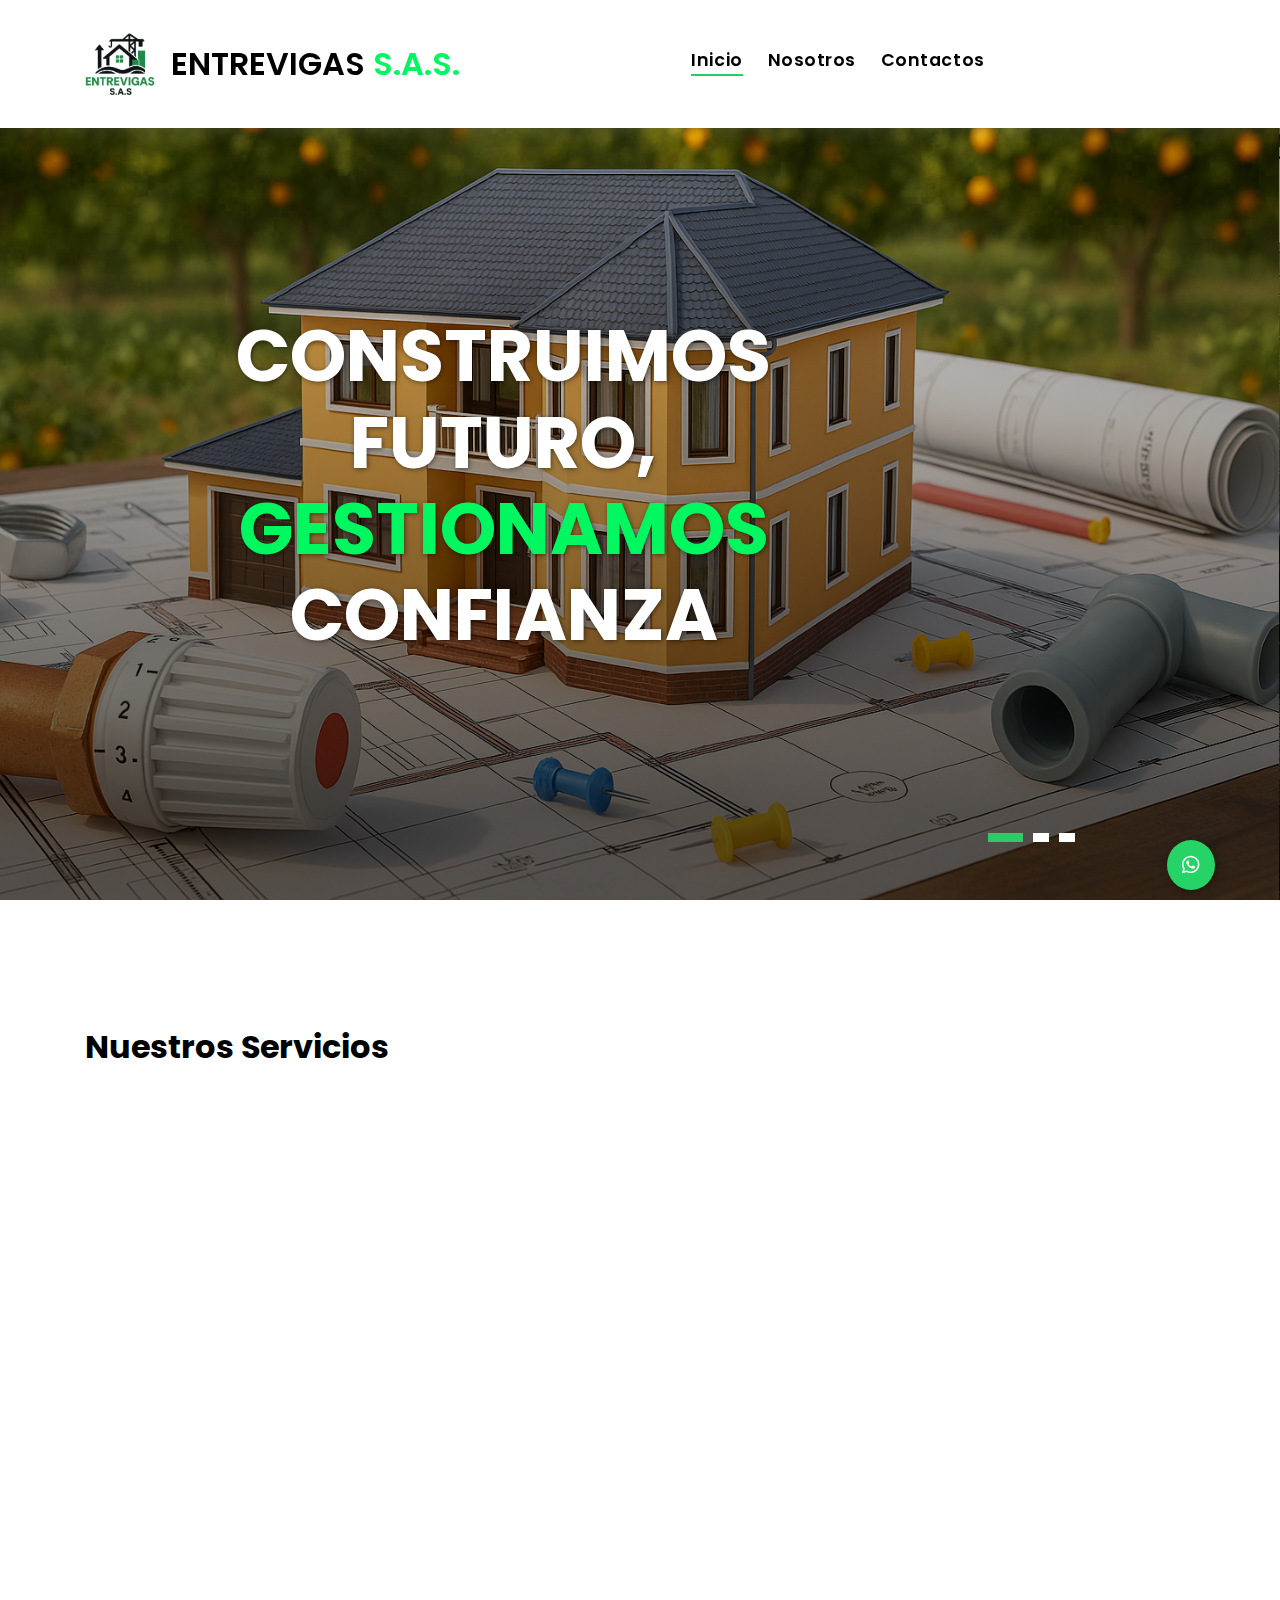
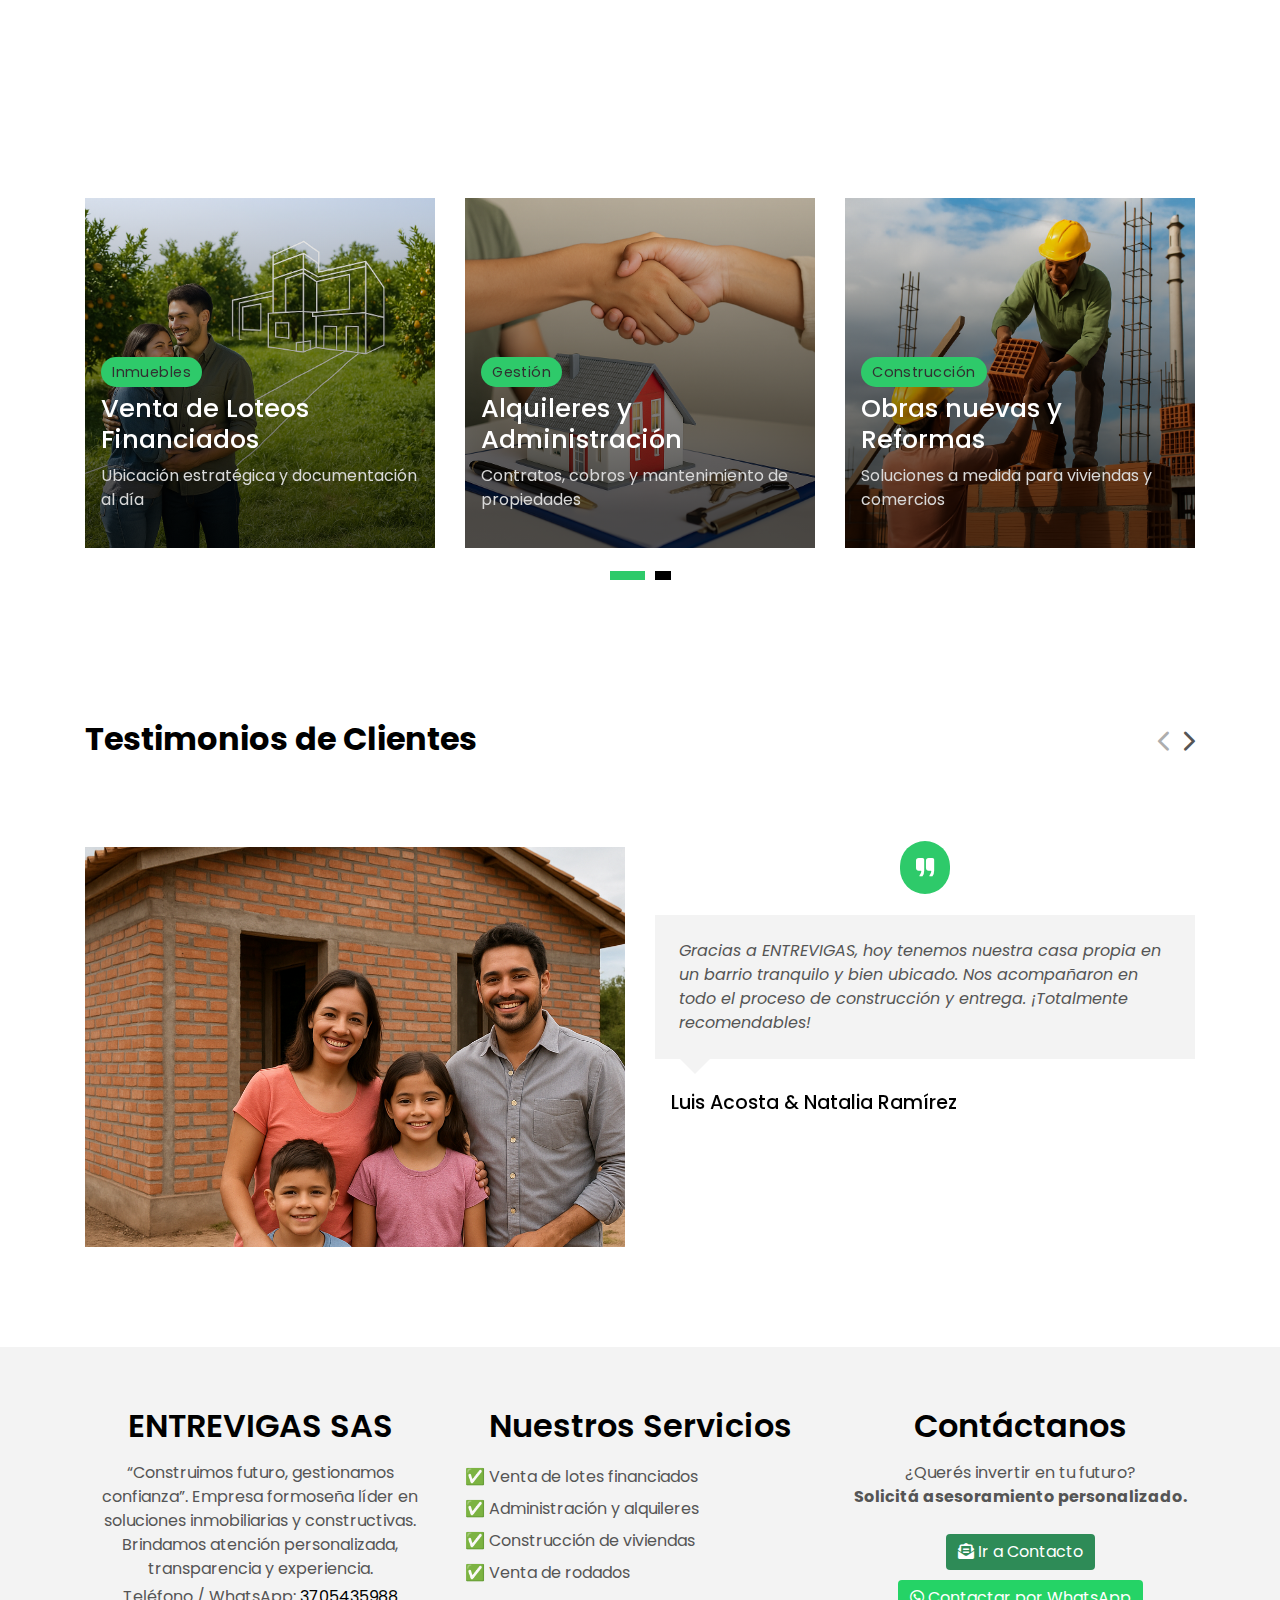
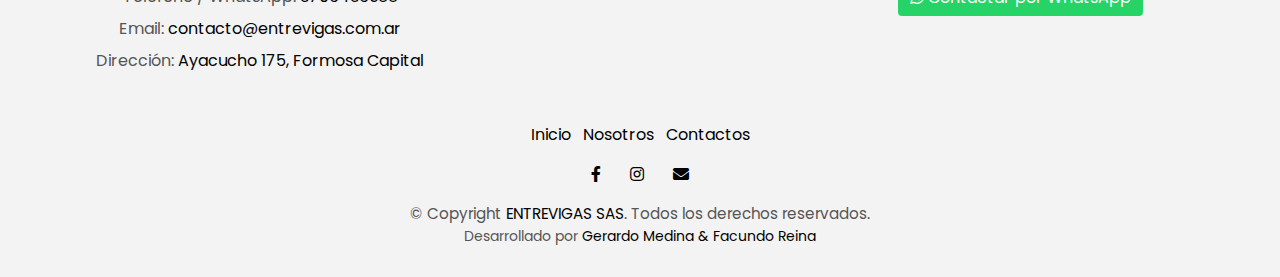
<file: index.html>
<!DOCTYPE html>
<html lang="en">
  <head>
    <meta charset="utf-8" />
    <title>ENTREVIGAS SAS</title>
    <meta content="width=device-width, initial-scale=1.0" name="viewport" />
    <meta content="" name="keywords" />
    <meta content="" name="description" />

    <!-- Favicons -->
    <link href="img/favicon.ico" rel="icon" />
    <link href="img/apple-touch-icon.png" rel="apple-touch-icon" />

    <!-- Google Fonts -->
    <link
      href="https://fonts.googleapis.com/css?family=Poppins:300,400,500,600,700"
      rel="stylesheet"
    />

    <!-- Bootstrap CSS File -->
    <link href="lib/bootstrap/css/bootstrap.min.css" rel="stylesheet" />

    <!-- Libraries CSS Files -->
    <link href="lib/font-awesome/css/font-awesome.min.css" rel="stylesheet" />
    <link
      href="https://cdnjs.cloudflare.com/ajax/libs/font-awesome/5.15.4/css/all.min.css"
      rel="stylesheet"
    />

    <link href="lib/animate/animate.min.css" rel="stylesheet" />
    <link href="lib/ionicons/css/ionicons.min.css" rel="stylesheet" />
    <link href="lib/owlcarousel/assets/owl.carousel.min.css" rel="stylesheet" />

    <!-- Main Stylesheet File -->
    <link href="css/style.css" rel="stylesheet" />
  </head>

  <body>
    <!--/ Nav Star /-->
    <nav class="navbar navbar-default navbar-trans navbar-expand-lg fixed-top">
      <div class="container">
        <a
          class="navbar-brand text-brand d-flex align-items-center"
          href="index.html"
        >
          <img src="img/ENTREVIGAS_Logo.png" alt="Logo" class="logo mr-2" />
          <span class="ml-2"
            >ENTREVIGAS<span class="color-b"> S.A.S.</span></span
          >
        </a>
         <button
          class="navbar-toggler collapsed"
          type="button"
          data-toggle="collapse"
          data-target="#navbarDefault"
          aria-controls="navbarDefault"
          aria-expanded="false"
          aria-label="Toggle navigation"
        >
          <span></span>
          <span></span>
          <span></span>
        </button>

        <div
          class="navbar-collapse collapse justify-content-center"
          id="navbarDefault"
        >
          <ul class="navbar-nav">
            <li class="nav-item">
              <a class="nav-link active" href="index.html">Inicio</a>
            </li>
            <li class="nav-item">
              <a class="nav-link" href="about.html">Nosotros</a>
            </li>
            <li class="nav-item">
              <a class="nav-link" href="contact.html">Contactos</a>
            </li>
          </ul>
        </div>
      </div>
    </nav>
    <!--/ Nav End /-->

    <!--/ Carousel Star /-->
    <div class="intro intro-carousel">
      <div id="carousel" class="owl-carousel owl-theme">
        <div
          class="carousel-item-a intro-item bg-image"
          style="background-image: url(img/slide-1.png)"
        >
          <div class="overlay overlay-a"></div>
          <div class="intro-content display-table">
            <div class="table-cell">
              <div class="container">
                <div class="row">
                  <div class="col-lg-8">
                    <div class="intro-body">
                      <p class="intro-title-top"></p>
                      <h1 class="intro-title mb-4">
                        Construimos <br />
                        futuro,
                        <span class="color-b">gestionamos </span>
                        <br />confianza
                      </h1>
                    </div>
                  </div>
                </div>
              </div>
            </div>
          </div>
        </div>
        <div
          class="carousel-item-a intro-item bg-image"
          style="background-image: url(img/slide-2.png)"
        >
          <div class="overlay overlay-a"></div>
          <div class="intro-content display-table">
            <div class="table-cell">
              <div class="container">
                <div class="row">
                  <div class="col-lg-8">
                    <div class="intro-body">
                      <h2 class="intro-title mb-4">
                        <span class="color-b" style="font-size: 2rem"
                          >Ofrecemos un servicio inmobiliario</span
                        >
                        <br />
                        <span class="intro-title-top" style="font-size: 1.5rem"
                          >confiable, accesible y personalizado,</span
                        >
                        <br />
                        <span class="intro-title-top" style="font-size: 1.5rem"
                          >priorizando siempre las necesidades de cada
                          cliente.</span
                        >
                      </h2>
                    </div>
                  </div>
                </div>
              </div>
            </div>
          </div>
        </div>
        <div
          class="carousel-item-a intro-item bg-image"
          style="background-image: url(img/slide-3.png)"
        >
          <div class="overlay overlay-a"></div>
          <div class="intro-content display-table">
            <div class="table-cell">
              <div class="container">
                <div class="row">
                  <div class="col-lg-8">
                    <div class="intro-body">
                      <h2 class="intro-title mb-4">
                        <span class="color-b" style="font-size: 1.5rem"
                          >Somos referentes en el noreste argentino</span
                        >
                        <br />
                        <span class="intro-title-top" style="font-size: 1.5rem"
                          >como empresa líder en soluciones inmobiliarias,</span
                        >
                        <br />
                        <span class="intro-title-top" style="font-size: 1.5rem"
                          >constructivas y de inversión.</span
                        >
                      </h2>
                    </div>
                  </div>
                </div>
              </div>
            </div>
          </div>
        </div>
      </div>
    </div>
    <!--/ Carousel end /-->

    <!--/ Servicios Inicio /-->
    <section class="section-services section-t8">
      <div class="container">
        <div class="row">
          <div class="col-md-12">
            <div class="title-wrap d-flex justify-content-between">
              <div class="title-box">
                <h2 class="title-a">Nuestros Servicios</h2>
              </div>
            </div>
          </div>
        </div>
        <div class="row d-flex justify-content-center mb-5">
          <div class="col-md-6">
            <div class="card-box-c foo">
              <div class="card-header-c d-flex">
                <div class="card-box-ico">
                  <span class="fa fa-home"></span>
                </div>
                <div class="card-title-c align-self-center mb-3">
                  <h2 class="title-c">Venta de Lotes Financiados</h2>
                </div>
              </div>
              <div class="card-body-c">
                <p class="content-c">
                  Ofrecemos lotes financiados para que puedas invertir en tu
                  futuro. Contamos con diversas opciones que se adaptan a tus
                  necesidades.
                </p>
              </div>
              <div class="card-footer-c">
                <a
                  href="#"
                  class="link-c link-icon"
                  data-toggle="modal"
                  data-target="#modalLotesFinanciados"
                  >Leer más <span class="ion-ios-arrow-forward"></span
                ></a>
              </div>
            </div>
          </div>
          <div class="col-md-6">
            <div class="card-box-c foo">
              <div class="card-header-c d-flex">
                <div class="card-box-ico">
                  <span class="fa fa-car"></span>
                </div>
                <div class="card-title-c align-self-center mb-3">
                  <h2 class="title-c">Venta de Rodados</h2>
                </div>
              </div>
              <div class="card-body-c">
                <p class="content-c">
                  Ofrecemos una variedad de vehículos a la venta, asegurando
                  calidad y confianza en cada compra.
                </p>
              </div>
              <div class="card-footer-c">
                <a
                  href="#"
                  class="link-c link-icon"
                  data-toggle="modal"
                  data-target="#modalVentaRodados"
                  >Leer más <span class="ion-ios-arrow-forward"></span
                ></a>
              </div>
            </div>
          </div>
        </div>
        <div class="row d-flex justify-content-center">
          <div class="col-md-6">
            <div class="card-box-c foo">
              <div class="card-header-c d-flex">
                <div class="card-box-ico">
                  <span class="fa fa-building"></span>
                </div>
                <div class="card-title-c align-self-center mb-3">
                  <h2 class="title-c">Administración, Ventas y Alquileres</h2>
                </div>
              </div>
              <div class="card-body-c">
                <p class="content-c">
                  Nos encargamos de la administración y venta de propiedades,
                  así como de alquileres, asegurando una gestión eficiente y
                  transparente.
                </p>
              </div>
              <div class="card-footer-c">
                <a
                  href="#"
                  class="link-c link-icon"
                  data-toggle="modal"
                  data-target="#modalAdministracion"
                  >Leer más <span class="ion-ios-arrow-forward"></span
                ></a>
              </div>
            </div>
          </div>
          <div class="col-md-6">
            <div class="card-box-c foo">
              <div class="card-header-c d-flex">
                <div class="card-box-ico">
                  <span class="fa fa-wrench"></span>
                </div>
                <div class="card-title-c align-self-center mb-3">
                  <h2 class="title-c">Construcción en General</h2>
                </div>
              </div>
              <div class="card-body-c">
                <p class="content-c">
                  Ofrecemos servicios completos de construcción, desde la
                  planificación hasta la ejecución, adaptándonos a tus
                  requerimientos.
                </p>
              </div>
              <div class="card-footer-c">
                <a
                  href="#"
                  class="link-c link-icon"
                  data-toggle="modal"
                  data-target="#modalConstruccion"
                  >Leer más <span class="ion-ios-arrow-forward"></span
                ></a>
              </div>
            </div>
          </div>
        </div>
      </div>
    </section>
    <!--/ Servicios Fin /-->

    <!-- Modales servicios -->
    <div
      class="modal fade"
      id="modalLotesFinanciados"
      tabindex="-1"
      role="dialog"
      aria-labelledby="modalLotesFinanciadosLabel"
      aria-hidden="true"
    >
      <div class="modal-dialog" role="document">
        <div class="modal-content">
          <div class="modal-header">
            <h5 class="modal-title" id="modalLotesFinanciadosLabel">
              Venta de Loteos Financiados
            </h5>
            <button
              type="button"
              class="close"
              data-dismiss="modal"
              aria-label="Close"
            >
              <span aria-hidden="true">&times;</span>
            </button>
          </div>
          <div class="modal-body">
            <p>
              Ofrecemos terrenos con planes de pago adaptados a cada cliente, lo
              que permite que puedas invertir en tu futuro de manera accesible.
              Contamos con diversas opciones de lotes en diferentes ubicaciones,
              tamaños y precios, para que encuentres la opción que mejor se
              ajuste a tus necesidades y presupuesto.
            </p>
            <p>
              Nuestros lotes financiados son ideales tanto para la construcción
              de tu nueva vivienda, como para una inversión a mediano o largo
              plazo. Asesoramos a nuestros clientes en todo el proceso, desde la
              elección del terreno hasta la obtención del financiamiento.
            </p>
          </div>
        </div>
      </div>
    </div>

    <div
      class="modal fade"
      id="modalAdministracion"
      tabindex="-1"
      role="dialog"
      aria-labelledby="modalAdministracionLabel"
      aria-hidden="true"
    >
      <div class="modal-dialog" role="document">
        <div class="modal-content">
          <div class="modal-header">
            <h5 class="modal-title" id="modalAdministracionLabel">
              Administración, Ventas y Alquileres
            </h5>
            <button
              type="button"
              class="close"
              data-dismiss="modal"
              aria-label="Close"
            >
              <span aria-hidden="true">&times;</span>
            </button>
          </div>
          <div class="modal-body">
            <p>
              Ofrecemos un servicio integral de gestión de propiedades, que
              incluye la administración, venta y alquiler de inmuebles. Contamos
              con un equipo de profesionales altamente capacitados que se
              encargan de todo el proceso, desde la tasación y puesta en el
              mercado, hasta la formalización de los contratos y el seguimiento
              de los inquilinos.
            </p>
            <p>
              Nuestro objetivo es brindar a nuestros clientes un servicio
              eficiente, transparente y personalizado, adaptándonos a sus
              necesidades y garantizando los mejores resultados. Ya sea que
              desees vender, alquilar o administrar tu propiedad, puedes confiar
              en nuestro equipo para que se encargue de todo.
            </p>
          </div>
        </div>
      </div>
    </div>

    <div
      class="modal fade"
      id="modalConstruccion"
      tabindex="-1"
      role="dialog"
      aria-labelledby="modalConstruccionLabel"
      aria-hidden="true"
    >
      <div class="modal-dialog" role="document">
        <div class="modal-content">
          <div class="modal-header">
            <h5 class="modal-title" id="modalConstruccionLabel">
              Construcción en General
            </h5>
            <button
              type="button"
              class="close"
              data-dismiss="modal"
              aria-label="Close"
            >
              <span aria-hidden="true">&times;</span>
            </button>
          </div>
          <div class="modal-body">
            <p>
              Ofrecemos servicios de construcción integral, desde la
              planificación y diseño hasta la ejecución final de la obra.
              Nuestro equipo de profesionales, conformado por arquitectos,
              ingenieros y maestros de obra, se encarga de cada etapa del
              proceso, asegurando la calidad y el cumplimiento de los plazos
              establecidos.
            </p>
            <p>
              Trabajamos en una amplia variedad de proyectos, desde la
              construcción de viviendas nuevas, hasta la remodelación y
              ampliación de espacios existentes. Además, ofrecemos soluciones
              llave en mano, donde nos encargamos de todo el proceso, desde la
              obtención de los permisos hasta la entrega final del proyecto.
            </p>
            <p>
              Nuestro asesoramiento técnico y acompañamiento durante toda la
              obra garantizan que el resultado final cumpla con tus expectativas
              y necesidades.
            </p>
          </div>
        </div>
      </div>
    </div>

    <div
      class="modal fade"
      id="modalVentaRodados"
      tabindex="-1"
      role="dialog"
      aria-labelledby="modalVentaRodadosLabel"
      aria-hidden="true"
    >
      <div class="modal-dialog" role="document">
        <div class="modal-content">
          <div class="modal-header">
            <h5 class="modal-title" id="modalVentaRodadosLabel">
              Venta de Rodados
            </h5>
            <button
              type="button"
              class="close"
              data-dismiss="modal"
              aria-label="Close"
            >
              <span aria-hidden="true">&times;</span>
            </button>
          </div>
          <div class="modal-body">
            <p>
              En nuestra sección de venta de rodados, ofrecemos una amplia
              selección de vehículos usados y en excelente estado. Nos
              encargamos de realizar una exhaustiva revisión y mantenimiento de
              cada unidad, para garantizar la calidad y confiabilidad de
              nuestras ofertas.
            </p>
            <p>
              Contamos con una variedad de marcas, modelos y años, lo que nos
              permite ofrecer opciones que se adapten a las necesidades y
              presupuestos de nuestros clientes. Además, brindamos asesoramiento
              personalizado para que puedas encontrar el vehículo perfecto.
            </p>
            <p>
              Nuestro objetivo es brindar una experiencia de compra segura y
              satisfactoria, ofreciendo vehículos en óptimas condiciones a
              precios competitivos.
            </p>
          </div>
        </div>
      </div>
    </div>
    <!-- fin modales servicios-->

    <!--/ Servicios Star /-->
    <section class="section-news section-t8">
      <div class="container">
        <div id="new-carousel" class="owl-carousel owl-theme">
          <div class="carousel-item-c">
            <div class="card-box-b card-shadow news-box">
              <div class="img-box-b">
                <img src="img/terreno.png" alt="" class="img-b img-fluid" />
              </div>
              <div class="card-overlay">
                <div class="card-header-b">
                  <div class="card-category-b">
                    <a href="#" class="category-b">Inmuebles</a>
                  </div>
                  <div class="card-title-b">
                    <h2 class="title-2">
                      <a href="#">
                        Venta de Loteos<br />
                        Financiados
                      </a>
                    </h2>
                  </div>
                  <div class="card-date">
                    <span class="date-b"
                      >Ubicación estratégica y documentación al día</span
                    >
                  </div>
                </div>
              </div>
            </div>
          </div>

          <div class="carousel-item-c">
            <div class="card-box-b card-shadow news-box">
              <div class="img-box-b">
                <img src="img/alquiler.png" alt="" class="img-b img-fluid" />
              </div>
              <div class="card-overlay">
                <div class="card-header-b">
                  <div class="card-category-b">
                    <a href="#" class="category-b">Gestión</a>
                  </div>
                  <div class="card-title-b">
                    <h2 class="title-2">
                      <a href="#">
                        Alquileres y<br />
                        Administración
                      </a>
                    </h2>
                  </div>
                  <div class="card-date">
                    <span class="date-b"
                      >Contratos, cobros y mantenimiento de propiedades</span
                    >
                  </div>
                </div>
              </div>
            </div>
          </div>

          <div class="carousel-item-c">
            <div class="card-box-b card-shadow news-box">
              <div class="img-box-b">
                <img
                  src="img/construccion.png"
                  alt=""
                  class="img-b img-fluid"
                />
              </div>
              <div class="card-overlay">
                <div class="card-header-b">
                  <div class="card-category-b">
                    <a href="#" class="category-b">Construcción</a>
                  </div>
                  <div class="card-title-b">
                    <h2 class="title-2">
                      <a href="#">
                        Obras nuevas y<br />
                        Reformas
                      </a>
                    </h2>
                  </div>
                  <div class="card-date">
                    <span class="date-b"
                      >Soluciones a medida para viviendas y comercios</span
                    >
                  </div>
                </div>
              </div>
            </div>
          </div>

          <div class="carousel-item-c">
            <div class="card-box-b card-shadow news-box">
              <div class="img-box-b">
                <img src="img/auto.png" alt="" class="img-b img-fluid" />
              </div>
              <div class="card-overlay">
                <div class="card-header-b">
                  <div class="card-category-b">
                    <a href="#" class="category-b">Rodados</a>
                  </div>
                  <div class="card-title-b">
                    <h2 class="title-2">
                      <a href="#">
                        Venta de<br />
                        Vehículos Usados
                      </a>
                    </h2>
                  </div>
                  <div class="card-date">
                    <span class="date-b"
                      >Buen estado y financiación disponible</span
                    >
                  </div>
                </div>
              </div>
            </div>
          </div>
        </div>
      </div>
    </section>
    <!--/ Servicios End /-->

    <!--/ Testimonials Star /-->
    <section class="section-testimonials section-t8 nav-arrow-a">
      <div class="container">
        <div class="row">
          <div class="col-md-12">
            <div class="title-wrap d-flex justify-content-between">
              <div class="title-box">
                <h2 class="title-a">Testimonios de Clientes</h2>
              </div>
            </div>
          </div>
        </div>
        <div id="testimonial-carousel" class="owl-carousel owl-arrow">
          <div class="carousel-item-a">
            <div class="testimonials-box">
              <div class="row">
                <div class="col-sm-12 col-md-6">
                  <div class="testimonial-img">
                    <div style="width: 100%; height: 400px">
                      <!-- Define altura del contenedor -->
                      <img
                        src="img/testimonial1.png"
                        alt="Imagen testimonial"
                        class="img-fluid"
                        style="width: 100%; height: 100%; object-fit: cover"
                      />
                    </div>
                  </div>
                </div>
                <div class="col-sm-12 col-md-6">
                  <div class="testimonial-ico">
                    <span class="ion-ios-quote"></span>
                  </div>
                  <div class="testimonials-content">
                    <p class="testimonial-text">
                      Gracias a ENTREVIGAS, hoy tenemos nuestra casa propia en
                      un barrio tranquilo y bien ubicado. Nos acompañaron en
                      todo el proceso de construcción y entrega. ¡Totalmente
                      recomendables!
                    </p>
                  </div>
                  <div class="testimonial-author-box">
                    <h5 class="testimonial-author">
                      Luis Acosta & Natalia Ramírez
                    </h5>
                  </div>
                </div>
              </div>
            </div>
          </div>

          <div class="carousel-item-a">
            <div class="testimonials-box">
              <div class="row">
                <div class="col-sm-12 col-md-6">
                  <div class="testimonial-img">
                    <img
                      src="img/testimoniales2.png"
                      alt=""
                      class="img-fluid"
                    />
                  </div>
                </div>
                <div class="col-sm-12 col-md-6">
                  <div class="testimonial-ico">
                    <span class="ion-ios-quote"></span>
                  </div>
                  <div class="testimonials-content">
                    <p class="testimonial-text">
                      Decidimos invertir en un lote con ENTREVIGAS pensando en
                      el futuro de nuestra familia. Las cuotas son bastante
                      accesibles y la ubicación es muy estratégica, ideal para
                      una ciudad en expansión como lo es Formosa. Estamos muy
                      contentos con la decisión.
                    </p>
                  </div>
                  <div class="testimonial-author-box">
                    <h5 class="testimonial-author">
                      Marcelo Benítez & Clara Gómez
                    </h5>
                  </div>
                </div>
              </div>
            </div>
          </div>
        </div>
      </div>
    </section>
    <!--/ Testimonials End /-->

    <!--/ footer Star /-->
    <section class="section-footer">
      <div class="container">
        <div class="row">
          <!-- Columna de presentación -->
          <div class="col-sm-12 col-md-4">
            <div class="widget-a">
              <div class="w-header-a">
                <h3 class="w-title-a text-brand">ENTREVIGAS SAS</h3>
              </div>
              <div class="w-body-a">
                <p class="w-text-a color-text-a">
                  “Construimos futuro, gestionamos confianza”. Empresa formoseña
                  líder en soluciones inmobiliarias y constructivas. Brindamos
                  atención personalizada, transparencia y experiencia.
                </p>
              </div>
              <div class="w-footer-a">
                <ul class="list-unstyled">
                  <li class="color-a">
                    <span class="color-text-a">Teléfono / WhatsApp:</span>
                    3705435988
                  </li>
                  <li class="color-a">
                    <span class="color-text-a">Email:</span>
                    contacto@entrevigas.com.ar
                  </li>
                  <li class="color-a">
                    <span class="color-text-a">Dirección:</span> Ayacucho 175,
                    Formosa Capital
                  </li>
                </ul>
              </div>
            </div>
          </div>

          <!-- Columna de servicios -->
          <div class="col-sm-12 col-md-4">
            <div class="widget-a">
              <div class="w-header-a">
                <h3 class="w-title-a text-brand">Nuestros Servicios</h3>
              </div>
              <div class="w-body-a">
                <ul class="list-unstyled">
                  <li>✅ Venta de lotes financiados</li>
                  <li>✅ Administración y alquileres</li>
                  <li>✅ Construcción de viviendas</li>
                  <li>✅ Venta de rodados</li>
                </ul>
              </div>
            </div>
          </div>

          <!-- Columna de contacto rápido / CTA -->
          <div class="col-sm-12 col-md-4">
            <div class="widget-a">
              <div class="w-header-a">
                <h3 class="w-title-a text-brand">Contáctanos</h3>
              </div>
              <div class="w-body-a">
                <p class="w-text-a color-text-a">
                  ¿Querés invertir en tu futuro? <br />
                  <strong>Solicitá asesoramiento personalizado.</strong>
                </p>
                <div style="text-align: center; margin-top: 20px">
                  <a
                    href="contact.html"
                    class="btn"
                    style="
                      background-color: #2e8b57;
                      color: white;
                      border: none;
                      margin: 5px;
                    "
                  >
                    <i class="fas fa-envelope-open-text"></i> Ir a Contacto
                  </a>

                  <a
                    href="https://wa.me/5493705435988"
                    class="btn"
                    style="
                      background-color: #25d366;
                      color: white;
                      border: none;
                      margin: 5px;
                    "
                  >
                    <i class="fab fa-whatsapp"></i> Contactar por WhatsApp
                  </a>
                </div>
              </div>
            </div>
          </div>
        </div>
      </div>
    </section>

    <footer>
      <div class="container">
        <div class="row">
          <div class="col-md-12">
            <!-- Navegación inferior -->
            <nav class="nav-footer">
              <ul class="list-inline">
                <li class="list-inline-item"><a href="#">Inicio</a></li>
                <li class="list-inline-item">
                  <a href="about.html">Nosotros</a>
                </li>
                <li class="list-inline-item">
                  <a href="contact.html">Contactos</a>
                </li>
              </ul>
            </nav>

            <!-- Redes sociales -->
            <div class="socials-a">
              <ul class="list-inline">
                <li class="list-inline-item">
                  <a href="https://facebook.com/entrevigas" target="_blank">
                    <i class="fab fa-facebook-f"></i>
                  </a>
                </li>
                <li class="list-inline-item">
                  <a href="https://instagram.com/entrevigas" target="_blank">
                    <i class="fab fa-instagram"></i>
                  </a>
                </li>
                <li class="list-inline-item">
                  <a href="mailto:contacto@entrevigas.com.ar">
                    <i class="fas fa-envelope"></i>
                  </a>
                </li>
              </ul>
            </div>

            <!-- Derechos -->
            <div class="copyright-footer">
              <p class="copyright color-text-a">
                &copy; Copyright <span class="color-a">ENTREVIGAS SAS</span>.
                Todos los derechos reservados.
              </p>
            </div>

            <!-- Créditos -->
            <div class="credits">
              Desarrollado por <a href="#">Gerardo Medina & Facundo Reina</a>
            </div>
          </div>
        </div>
      </div>
    </footer>
    <!--/ Footer End /-->
    <div class="floating-buttons-horizontal">
      <a href="#" class="btn-float back-to-top">
        <i class="fa fa-chevron-up"></i>
      </a>
      <a
        href="https://wa.me/5493705435988"
        class="btn-float whatsapp-float"
        target="_blank"
      >
        <i class="fab fa-whatsapp"></i>
      </a>
    </div>
    <div id="preloader"></div>

    <!-- JavaScript Libraries -->
    <script src="lib/jquery/jquery.min.js"></script>
    <script src="lib/jquery/jquery-migrate.min.js"></script>
    <script src="lib/popper/popper.min.js"></script>
    <script src="lib/bootstrap/js/bootstrap.min.js"></script>
    <script src="lib/easing/easing.min.js"></script>
    <script src="lib/owlcarousel/owl.carousel.min.js"></script>
    <script src="lib/scrollreveal/scrollreveal.min.js"></script>
    <!-- Contact Form JavaScript File -->
    <script src="contactform/contactform.js"></script>

    <!-- Template Main Javascript File -->
    <script src="js/main.js"></script>
  </body>
</html>
</file>
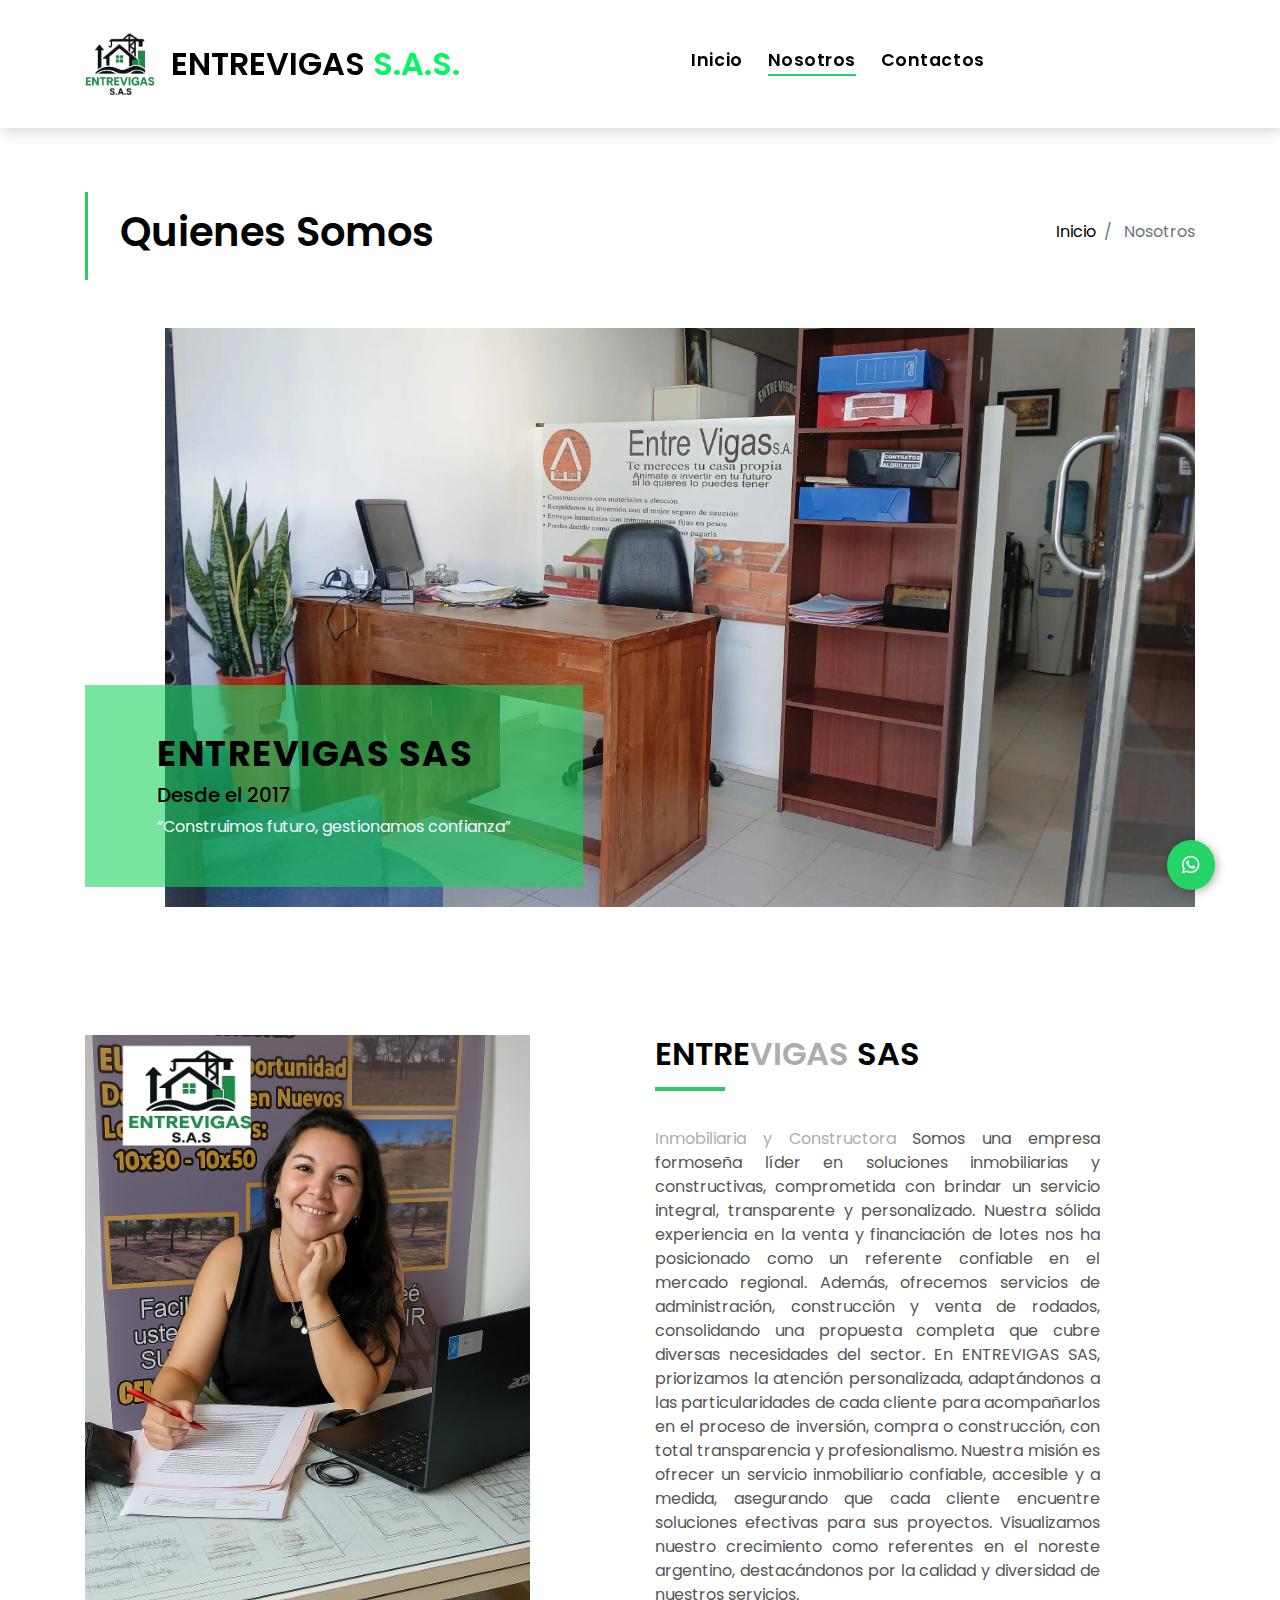
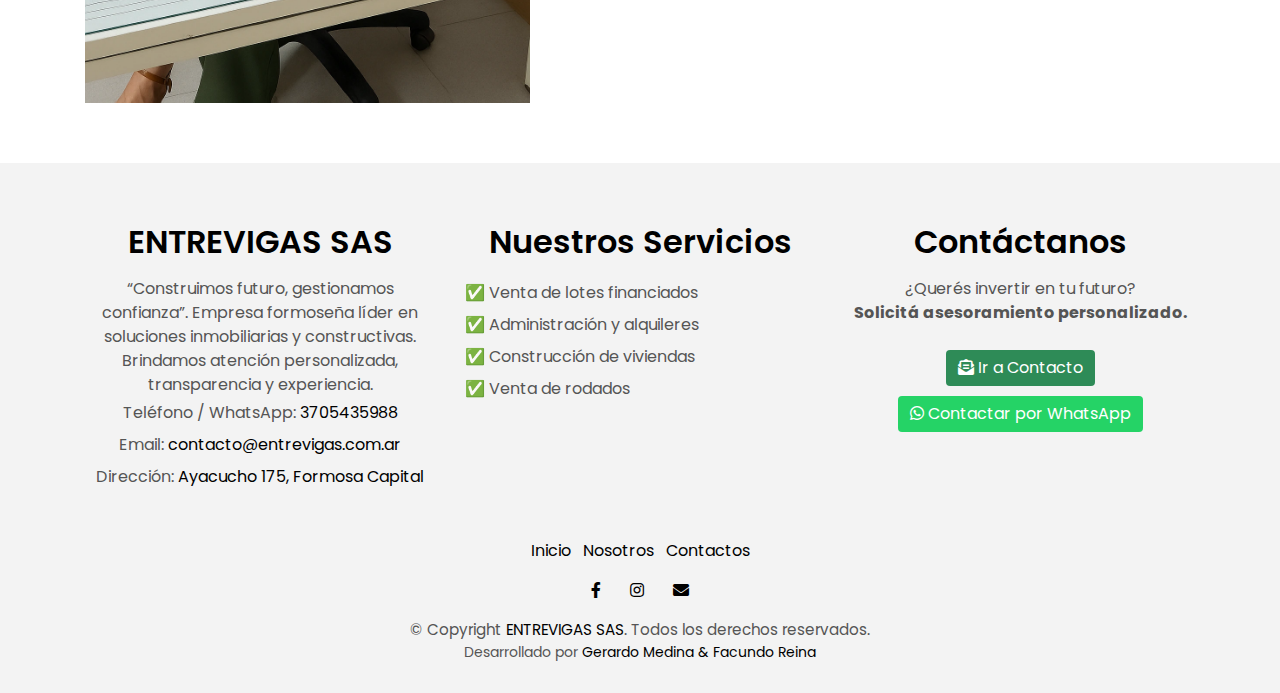
<file: about.html>
<!DOCTYPE html>
<html lang="en">
  <head>
    <meta charset="utf-8" />
    <title>ENTREVIGAS SAS - Nosotros</title>
    <meta content="width=device-width, initial-scale=1.0" name="viewport" />
    <meta content="" name="keywords" />
    <meta content="" name="description" />

    <!-- Favicons -->
    <link href="img/favicon.ico" rel="icon" />
    <link href="img/apple-touch-icon.png" rel="apple-touch-icon" />

    <!-- Google Fonts -->
    <link
      href="https://fonts.googleapis.com/css?family=Poppins:300,400,500,600,700"
      rel="stylesheet"
    />

    <!-- Bootstrap CSS File -->
    <link href="lib/bootstrap/css/bootstrap.min.css" rel="stylesheet" />

    <!-- Libraries CSS Files -->
    <link href="lib/font-awesome/css/font-awesome.min.css" rel="stylesheet" />
    <link
      href="https://cdnjs.cloudflare.com/ajax/libs/font-awesome/5.15.4/css/all.min.css"
      rel="stylesheet"
    />
    <link href="lib/animate/animate.min.css" rel="stylesheet" />
    <link href="lib/ionicons/css/ionicons.min.css" rel="stylesheet" />
    <link href="lib/owlcarousel/assets/owl.carousel.min.css" rel="stylesheet" />

    <!-- Main Stylesheet File -->
    <link href="css/style.css" rel="stylesheet" />
  </head>

  <body>
    <!--/ Nav Star /-->
    <nav class="navbar navbar-default navbar-trans navbar-expand-lg fixed-top">
      <div class="container">
        <a
          class="navbar-brand text-brand d-flex align-items-center"
          href="index.html"
        >
          <img src="img/ENTREVIGAS_Logo.png" alt="Logo" class="logo mr-2" />
          <span class="ml-2"
            >ENTREVIGAS<span class="color-b"> S.A.S.</span></span
          >
        </a>
        <button
          class="navbar-toggler collapsed"
          type="button"
          data-toggle="collapse"
          data-target="#navbarDefault"
          aria-controls="navbarDefault"
          aria-expanded="false"
          aria-label="Toggle navigation"
        >
          <span></span>
          <span></span>
          <span></span>
        </button>

        <div
          class="navbar-collapse collapse justify-content-center"
          id="navbarDefault"
        >
          <ul class="navbar-nav">
            <li class="nav-item">
              <a class="nav-link" href="index.html">Inicio</a>
            </li>
            <li class="nav-item active">
              <a class="nav-link" href="about.html">Nosotros</a>
            </li>
            <li class="nav-item">
              <a class="nav-link" href="contact.html">Contactos</a>
            </li>
          </ul>
        </div>
      </div>
    </nav>
    <!--/ Nav End /-->

    <!--/ Intro Single star /-->
    <section class="intro-single">
      <div class="container">
        <div class="row">
          <div class="col-md-12 col-lg-8">
            <div class="title-single-box">
              <h1 class="title-single">Quienes Somos</h1>
            </div>
          </div>
          <div class="col-md-12 col-lg-4">
            <nav
              aria-label="breadcrumb"
              class="breadcrumb-box d-flex justify-content-lg-end"
            >
              <ol class="breadcrumb">
                <li class="breadcrumb-item">
                  <a href="index.html">Inicio</a>
                </li>
                <li class="breadcrumb-item active" aria-current="page">
                  Nosotros
                </li>
              </ol>
            </nav>
          </div>
        </div>
      </div>
    </section>
    <!--/ Intro Single End /-->

    <!--/ About Star /-->
    <section class="section-about">
      <div class="container">
       <div class="row align-items-center">

          <div class="col-sm-12">
            <div class="about-img-box">
              <img src="img/oficina2.webp" alt="" class="img-fluid" />
            </div>
            <div class="sinse-box" style="background-color: #1bd15e98;">
              <h3 class="sinse-title">ENTREVIGAS SAS</h3>
              <h5>Desde el 2017</h5>
              <p style="color: aliceblue;">“Construimos futuro, gestionamos confianza”</p>
            </div>
          </div>
          <div class="col-md-12 section-t8">
            <div class="row">
              <div class="col-md-6 col-lg-5">
                <img src="img/oficina1.webp" alt="" class="img-fluid" />
              </div>
              <div class="col-md-1 col-lg-1"></div>
              <div class="col-md-5 col-lg-5 section-md-t3">
                <div class="title-box-d">
                  <h3 class="title-d">
                    ENTRE<span class="color-d">VIGAS</span> SAS <br />
                  </h3>
                </div>
                <p class="color-text-a">
                  <span class="color-d">Inmobiliaria y Constructora</span> Somos
                  una empresa formoseña líder en soluciones inmobiliarias y
                  constructivas, comprometida con brindar un servicio integral,
                  transparente y personalizado. Nuestra sólida experiencia en la
                  venta y financiación de lotes nos ha posicionado como un
                  referente confiable en el mercado regional. Además, ofrecemos
                  servicios de administración, construcción y venta de rodados,
                  consolidando una propuesta completa que cubre diversas
                  necesidades del sector. En ENTREVIGAS SAS, priorizamos la
                  atención personalizada, adaptándonos a las particularidades de
                  cada cliente para acompañarlos en el proceso de inversión,
                  compra o construcción, con total transparencia y
                  profesionalismo. Nuestra misión es ofrecer un servicio
                  inmobiliario confiable, accesible y a medida, asegurando que
                  cada cliente encuentre soluciones efectivas para sus
                  proyectos. Visualizamos nuestro crecimiento como referentes en
                  el noreste argentino, destacándonos por la calidad y
                  diversidad de nuestros servicios.
                </p>
              </div>
            </div>
          </div>
        </div>
      </div>
    </section>
    <!--/ About End /-->

    <!--/ footer Star /-->
    <section class="section-footer">
      <div class="container">
        <div class="row">
          <!-- Columna de presentación -->
          <div class="col-sm-12 col-md-4">
            <div class="widget-a">
              <div class="w-header-a">
                <h3 class="w-title-a text-brand">ENTREVIGAS SAS</h3>
              </div>
              <div class="w-body-a">
                <p class="w-text-a color-text-a">
                  “Construimos futuro, gestionamos confianza”. Empresa formoseña
                  líder en soluciones inmobiliarias y constructivas. Brindamos
                  atención personalizada, transparencia y experiencia.
                </p>
              </div>
              <div class="w-footer-a">
                <ul class="list-unstyled">
                  <li class="color-a">
                    <span class="color-text-a">Teléfono / WhatsApp:</span>
                    3705435988
                  </li>
                  <li class="color-a">
                    <span class="color-text-a">Email:</span>
                    contacto@entrevigas.com.ar
                  </li>
                  <li class="color-a">
                    <span class="color-text-a">Dirección:</span> Ayacucho 175,
                    Formosa Capital
                  </li>
                </ul>
              </div>
            </div>
          </div>

          <!-- Columna de servicios -->
          <div class="col-sm-12 col-md-4">
            <div class="widget-a">
              <div class="w-header-a">
                <h3 class="w-title-a text-brand">Nuestros Servicios</h3>
              </div>
              <div class="w-body-a">
                <ul class="list-unstyled">
                  <li>✅ Venta de lotes financiados</li>
                  <li>✅ Administración y alquileres</li>
                  <li>✅ Construcción de viviendas</li>
                  <li>✅ Venta de rodados</li>
                </ul>
              </div>
            </div>
          </div>

          <!-- Columna de contacto rápido / CTA -->
          <div class="col-sm-12 col-md-4">
            <div class="widget-a">
              <div class="w-header-a">
                <h3 class="w-title-a text-brand">Contáctanos</h3>
              </div>
              <div class="w-body-a">
                <p class="w-text-a color-text-a">
                  ¿Querés invertir en tu futuro? <br />
                  <strong>Solicitá asesoramiento personalizado.</strong>
                </p>
                <div style="text-align: center; margin-top: 20px">
                  <a
                    href="contact.html"
                    class="btn"
                    style="
                      background-color: #2e8b57;
                      color: white;
                      border: none;
                      margin: 5px;
                    "
                  >
                    <i class="fas fa-envelope-open-text"></i> Ir a Contacto
                  </a>

                  <a
                    href="https://wa.me/5493705435988"
                    class="btn"
                    style="
                      background-color: #25d366;
                      color: white;
                      border: none;
                      margin: 5px;
                    "
                  >
                    <i class="fab fa-whatsapp"></i> Contactar por WhatsApp
                  </a>
                </div>
              </div>
            </div>
          </div>
        </div>
      </div>
    </section>

    <footer>
      <div class="container">
        <div class="row">
          <div class="col-md-12">
            <!-- Navegación inferior -->
            <nav class="nav-footer">
              <ul class="list-inline">
                <li class="list-inline-item"><a href="#">Inicio</a></li>
                <li class="list-inline-item">
                  <a href="about.html">Nosotros</a>
                </li>
                <li class="list-inline-item">
                  <a href="contact.html">Contactos</a>
                </li>
              </ul>
            </nav>

            <!-- Redes sociales -->
            <div class="socials-a">
              <ul class="list-inline">
                <li class="list-inline-item">
                  <a href="https://facebook.com/entrevigas" target="_blank">
                    <i class="fab fa-facebook-f"></i>
                  </a>
                </li>
                <li class="list-inline-item">
                  <a href="https://instagram.com/entrevigas" target="_blank">
                    <i class="fab fa-instagram"></i>
                  </a>
                </li>
                <li class="list-inline-item">
                  <a href="mailto:entrevigasconstructorainmobili@gmail.com">
                    <i class="fas fa-envelope"></i>
                  </a>
                </li>
              </ul>
            </div>

            <!-- Derechos -->
            <div class="copyright-footer">
              <p class="copyright color-text-a">
                &copy; Copyright <span class="color-a">ENTREVIGAS SAS</span>.
                Todos los derechos reservados.
              </p>
            </div>

            <!-- Créditos -->
            <div class="credits">
              Desarrollado por <a href="#">Gerardo Medina & Facundo Reina</a>
            </div>
          </div>
        </div>
      </div>
    </footer>
    <!--/ Footer End /-->
    <div class="floating-buttons-horizontal">
      <a href="#" class="btn-float back-to-top">
        <i class="fa fa-chevron-up"></i>
      </a>
      <a
        href="https://wa.me/5493705435988"
        class="btn-float whatsapp-float"
        target="_blank"
      >
        <i class="fab fa-whatsapp"></i>
      </a>
    </div>
    <div id="preloader"></div>

    <!-- JavaScript Libraries -->
    <script src="lib/jquery/jquery.min.js"></script>
    <script src="lib/jquery/jquery-migrate.min.js"></script>
    <script src="lib/popper/popper.min.js"></script>
    <script src="lib/bootstrap/js/bootstrap.min.js"></script>
    <script src="lib/easing/easing.min.js"></script>
    <script src="lib/owlcarousel/owl.carousel.min.js"></script>
    <script src="lib/scrollreveal/scrollreveal.min.js"></script>
    <!-- Contact Form JavaScript File -->
    <script src="contactform/contactform.js"></script>

    <!-- Template Main Javascript File -->
    <script src="js/main.js"></script>
  </body>
</html>
</file>
<file: css/style.css>
body {
  font-family: 'Poppins', sans-serif;
  color: #555555;
}

h1,
h2,
h3,
h4,
h5,
h6 {
  color: #000000;
}

a {
  color: #000000;
  transition: all .5s ease;
}

a:hover {
  color: #2eca6a;
  text-decoration: none;
}

.link-two {
  color: #000000;
  transition: all .5s ease;
}

.link-two:hover {
  text-decoration: underline;
  color: #000000;
}

.link-one {
  color: #000000;
  transition: all .5s ease;
}

.link-one:hover {
  color: #000000;
  text-decoration: none;
}

.link-icon {
  color: #000000;
  font-weight: 500;
}

.link-icon span {
  font-size: 14px;
  padding-left: 4px;
  vertical-align: middle;
}

.link-a {
  color: #ffffff;
  text-decoration: none;
}

.link-a:hover {
  color: #ffffff;
  text-decoration: none;
}

.link-a span {
  font-size: 18px;
  vertical-align: middle;
  margin-left: 5px;
}

.text-brand {
  color: #000000;
  font-size: 2rem;
  font-weight: 600;
}

.color-a {
  color: #000000;
}

.color-b {
  color: #00f75f;
}

.color-d {
  color: #adadad;
}

.color-text-a {
  color: #555555;
}

.no-margin {
  margin: 0;
}

/*------/ Nav Pills  /------*/

.nav-pills-a.nav-pills .nav-link {
  color: #000000;
  position: relative;
  font-weight: 600;
}

.nav-pills-a.nav-pills .nav-link.active {
  background-color: transparent;
}

.nav-pills-a.nav-pills .nav-link.active:after {
  content: '';
  position: absolute;
  left: 0;
  bottom: -1px;
  width: 100%;
  height: 2px;
  background-color: #2eca6a;
  z-index: 2;
}

/*------/ Bg Image /------*/

.bg-image {
  background-repeat: no-repeat;
  background-attachment: fixed;
  background-size: cover;
  background-position: center center;
}

/*------/ List a /------*/

.list-a {
  display: inline-block;
  line-height: 2;
  padding: 0;
  list-style: none;
}

.list-a li {
  position: relative;
  width: 50%;
  float: left;
  padding-left: 25px;
  padding-right: 5px;
}

.list-a li:before {
  content: '';
  width: 10px;
  height: 2px;
  position: absolute;
  background-color: #313131;
  top: 15px;
  left: 0;
}

/*------/ Pagination-a /------*/

.pagination-a .pagination .page-link {
  margin: 0 .2rem;
  border-color: transparent;
  padding: .5rem .8rem;
  color: #000000;
}

.pagination-a .pagination .page-link:hover,
.pagination-a .pagination .page-link:active,
.pagination-a .pagination .page-link:focus {
  background-color: #2eca6a;
}

.pagination-a .pagination .page-link span {
  font-size: 1.2rem;
}

.pagination-a .pagination .next .page-link {
  padding: .4rem .9rem;
}

.pagination-a .pagination .page-item:last-child .page-link {
  border-top-right-radius: 0;
  border-bottom-right-radius: 0;
}

.pagination-a .pagination .page-item:first-child .page-link {
  border-top-left-radius: 0;
  border-bottom-left-radius: 0;
}

.pagination-a .pagination .page-item.disabled .page-link {
  padding: .4rem .9rem;
  color: #555555;
}

.pagination-a .pagination .page-item.active .page-link {
  background-color: #2eca6a;
}

.a {
  color: #2eca6a;
  font-size: 1.3rem;
}

/*------/ Icon Box /------*/

.icon-box .icon-box-icon {
  display: table-cell;
  vertical-align: top;
  font-size: 36px;
  color: #000000;
  width: 50px;
  padding-top: 8px;
}

.icon-box .icon-box-content {
  padding-top: 18px;
}

/*------/ Space Padding /------*/

.section-t8 {
  padding-top: 8rem;
}

.section-t4 {
  padding-top: 4rem;
}

.section-t3 {
  padding-top: 3rem;
}

.section-b2 {
  padding-bottom: 2rem;
}

.section-tb85 {
  padding: 8rem 0 5rem 0;
}

/*------/ Title /------*/

.title-wrap {
  padding-bottom: 4rem;
}

.title-a {
  font-size: 2.6rem;
  font-weight: 600;
}

.title-link {
  font-size: 1.2rem;
  font-weight: 300;
  padding-top: 1.2rem;
}

.title-link a {
  color: #313131;
}

.title-link span {
  font-size: 20px;
  padding-left: 4px;
  vertical-align: middle;
}

.title-box-d {
  padding-bottom: 1.8rem;
  margin-bottom: 1rem;
  position: relative;
}

.title-box-d .title-d {
  font-weight: 600;
  font-size: 2rem;
}

.title-box-d .title-d:after {
  content: '';
  position: absolute;
  width: 70px;
  height: 4px;
  background-color: #2eca6a;
  bottom: 20px;
  left: 0;
}

/*------/ Display Table & Table Cell /------*/

.display-table {
  width: 100%;
  height: 100%;
  display: table;
}

.table-cell {
  display: table-cell;
  vertical-align: middle;
}

/*------/ Ul Resect /------*/

.ul-resect ul,
.list-a ul,
.box-comments ul {
  list-style: none;
  padding-left: 0;
  margin-bottom: 0;
}

/*------/ Overlay /------*/

.overlay-a {
  background: linear-gradient(to bottom, rgba(0, 0, 0, 0) 0%, rgba(0, 0, 0, 0.2) 27%, rgba(0, 0, 0, 0.65) 90%);
}

.overlay {
  position: absolute;
  top: 0;
  left: 0px;
  padding: 0;
  height: 100%;
  width: 100%;
}

/*------/ Owl carousel /------*/

.owl-theme .owl-dots {
  text-align: center;
  margin-top: 18px;
}

.owl-theme .owl-dots .owl-dot {
  display: inline-block;
}

.owl-theme .owl-dots .owl-dot span {
  width: 16px;
  height: 9px;
  margin: 5px 5px;
  background: #000000;
  border: 0px solid #000000;
  display: block;
  transition: all 0.6s ease-in-out;
  cursor: pointer;
  border-radius: 0px;
}

.owl-theme .owl-dots .owl-dot:hover span {
  background-color: #2eca6a;
}

.owl-theme .owl-dots .owl-dot.active span {
  background-color: #2eca6a;
  width: 35px;
}

.owl-arrow .owl-nav {
  position: absolute;
  top: 0;
  right: 0;
  font-size: 1.8rem;
}

.owl-arrow .owl-nav .owl-prev,
.owl-arrow .owl-nav .owl-next {
  display: inline-block;
  transition: all 0.6s ease-in-out;
  color: #000000;
}

.owl-arrow .owl-nav .owl-prev.disabled,
.owl-arrow .owl-nav .owl-next.disabled {
  transition: all 0.6s ease-in-out;
  color: #adadad;
}

.owl-arrow .owl-nav .owl-next {
  margin-left: 15px;
}

.nav-arrow-a .owl-arrow .owl-nav {
  font-size: 1.8rem;
  margin-top: -110px;
}

.nav-arrow-a .owl-arrow .owl-nav .owl-next {
  margin-left: 15px;
}

.nav-arrow-b .owl-arrow .owl-nav {
  position: absolute;
  top: 0;
  right: 0;
  font-size: 1.2rem;
}

.nav-arrow-b .owl-arrow .owl-nav .owl-prev,
.nav-arrow-b .owl-arrow .owl-nav .owl-next {
  padding: .7rem 1.5rem !important;
  display: inline-block;
  transition: all 0.6s ease-in-out;
  color: #ffffff;
  background-color: #2eca6a;
  opacity: .9;
}

.nav-arrow-b .owl-arrow .owl-nav .owl-prev.disabled,
.nav-arrow-b .owl-arrow .owl-nav .owl-next.disabled {
  transition: all 0.6s ease-in-out;
  color: #ffffff;
}

.nav-arrow-b .owl-arrow .owl-nav .owl-prev:hover,
.nav-arrow-b .owl-arrow .owl-nav .owl-next:hover {
  background-color: #26a356;
}

.nav-arrow-b .owl-arrow .owl-nav .owl-next {
  margin-left: 0px;
}

/*------/ Socials /------*/

.socials-a .list-inline-item:not(:last-child) {
  margin-right: 25px;
}

/* Back to top button */

.back-to-top {
  position: fixed;
  display: none;
  background: #2eca6a;
  color: #fff;
  width: 44px;
  height: 44px;
  text-align: center;
  line-height: 1;
  font-size: 16px;
  border-radius: 50%;
  right: 15px;
  bottom: 15px;
  transition: background 0.5s;
  z-index: 11;
}

.back-to-top i {
  padding-top: 12px;
  color: #fff;
}

/* Prelaoder */

#preloader {
  position: fixed;
  top: 0;
  left: 0;
  right: 0;
  bottom: 0;
  z-index: 9999;
  overflow: hidden;
  background: #fff;
}

#preloader:before {
  content: "";
  position: fixed;
  top: calc(50% - 30px);
  left: calc(50% - 30px);
  border: 6px solid #f2f2f2;
  border-top: 6px solid #2eca6a;
  border-radius: 50%;
  width: 60px;
  height: 60px;
  -webkit-animation: animate-preloader 1s linear infinite;
  animation: animate-preloader 1s linear infinite;
}

@-webkit-keyframes animate-preloader {
  0% {
    -webkit-transform: rotate(0deg);
    transform: rotate(0deg);
  }

  100% {
    -webkit-transform: rotate(360deg);
    transform: rotate(360deg);
  }
}

@keyframes animate-preloader {
  0% {
    -webkit-transform: rotate(0deg);
    transform: rotate(0deg);
  }

  100% {
    -webkit-transform: rotate(360deg);
    transform: rotate(360deg);
  }
}

/*======================================
//--//-->   NAVBAR
======================================*/

.navbar-default {
  transition: all .5s ease-in-out;
  background-color: #ffffff;
  padding-top: 28px;
  padding-bottom: 28px;
  -webkit-backface-visibility: hidden;
  backface-visibility: hidden;
  box-shadow: 1px 2px 15px rgba(100, 100, 100, 0.3);
}

.navbar-default .nav-search {
  color: #000000;
  font-size: 1.5rem;
}

.navbar-default.navbar-reduce {
  box-shadow: 1px 2px 15px rgba(100, 100, 100, 0.3);
}

.navbar-default.navbar-trans,
.navbar-default.navbar-reduce {
  -webkit-backface-visibility: hidden;
  backface-visibility: hidden;
}

.navbar-default.navbar-trans .nav-item,
.navbar-default.navbar-reduce .nav-item {
  position: relative;
  padding-right: 10px;
  padding-bottom: 8px;
  margin-left: 0;
}

.navbar-default.navbar-trans .nav-link,
.navbar-default.navbar-reduce .nav-link {
  font-size: 1.1rem;
  color: #000000;
  font-weight: 600;
  letter-spacing: 0.030em;
  transition: all 0.1s ease-in-out;
  position: relative;
  padding-left: 0;
  padding-right: 0;
}

.navbar-default.navbar-trans .nav-link:before,
.navbar-default.navbar-reduce .nav-link:before {
  content: '';
  position: absolute;
  bottom: 5px;
  left: 0;
  width: 100%;
  height: 2px;
  z-index: 0;
  background-color: #2eca6a;
  -webkit-transform: scaleX(0);
  transform: scaleX(0);
  -webkit-transform-origin: right;
  transform-origin: right;
  transition: opacity .2s ease-out 0.3s, -webkit-transform .2s ease-out;
  transition: transform .2s ease-out, opacity .2s ease-out 0.3s;
  transition: transform .2s ease-out, opacity .2s ease-out 0.3s, -webkit-transform .2s ease-out;
}

.navbar-default.navbar-trans .nav-link:hover,
.navbar-default.navbar-reduce .nav-link:hover {
  color: #000000;
}

.navbar-default.navbar-trans .nav-link:hover:before,
.navbar-default.navbar-reduce .nav-link:hover:before {
  -webkit-transform: scaleX(1);
  transform: scaleX(1);
  -webkit-transform-origin: left;
  transform-origin: left;
}

.navbar-default.navbar-trans .show > .nav-link:before,
.navbar-default.navbar-trans .active > .nav-link:before,
.navbar-default.navbar-trans .nav-link.show:before,
.navbar-default.navbar-trans .nav-link.active:before,
.navbar-default.navbar-reduce .show > .nav-link:before,
.navbar-default.navbar-reduce .active > .nav-link:before,
.navbar-default.navbar-reduce .nav-link.show:before,
.navbar-default.navbar-reduce .nav-link.active:before {
  -webkit-transform: scaleX(1);
  transform: scaleX(1);
}

.navbar-default.navbar-trans .nav-link:before {
  background-color: #2eca6a;
}

.navbar-default.navbar-trans .nav-link:hover {
  color: #000000;
}

.navbar-default.navbar-trans .show > .nav-link,
.navbar-default.navbar-trans .active > .nav-link,
.navbar-default.navbar-trans .nav-link.show,
.navbar-default.navbar-trans .nav-link.active {
  color: #000000;
}

.navbar-default.navbar-reduce {
  transition: all .5s ease-in-out;
  padding-top: 19px;
  padding-bottom: 19px;
}

.navbar-default.navbar-reduce .nav-link {
  color: #000000;
}

.navbar-default.navbar-reduce .nav-link:before {
  background-color: #2eca6a;
}

.navbar-default.navbar-reduce .nav-link:hover {
  color: #000000;
}

.navbar-default.navbar-reduce .show > .nav-link,
.navbar-default.navbar-reduce .active > .nav-link,
.navbar-default.navbar-reduce .nav-link.show,
.navbar-default.navbar-reduce .nav-link.active {
  color: #000000;
}

.navbar-default.navbar-reduce .navbar-brand {
  color: #000000;
}

.navbar-default .dropdown .dropdown-menu {
  border-top: 0;
  border-left: 4px solid #2eca6a;
  border-right: 0;
  border-bottom: 0;
  -webkit-transform: translate3d(0px, -40px, 0px);
  transform: translate3d(0px, -40px, 0px);
  opacity: 0;
  filter: alpha(opacity=0);
  visibility: hidden;
  transition: all 0.5s cubic-bezier(0.3, 0.65, 0.355, 1) 0s, opacity 0.31s ease 0s, height 0s linear 0.36s;
  margin: 0;
  border-radius: 0;
  padding: 12px 0;
}

.navbar-default .dropdown .dropdown-menu .dropdown-item {
  padding: 12px 18px;
  transition: all 500ms ease;
  font-weight: 600;
  min-width: 220px;
}

.navbar-default .dropdown .dropdown-menu .dropdown-item:hover {
  background-color: #ffffff;
  color: #2eca6a;
  transition: all 500ms ease;
}

.navbar-default .dropdown .dropdown-menu .dropdown-item.active {
  background-color: #ffffff;
  color: #2eca6a;
}

.navbar-default .dropdown:hover .dropdown-menu {
  -webkit-transform: translate3d(0px, 0px, 0px);
  transform: translate3d(0px, 0px, 0px);
  visibility: visible;
  opacity: 1;
  filter: alpha(opacity=1);
}

/*------/ Hamburger Navbar /------*/

.navbar-toggler {
  position: relative;
}

.navbar-toggler:focus,
.navbar-toggler:active {
  outline: 0;
}

.navbar-toggler span {
  display: block;
  background-color: #000000;
  height: 3px;
  width: 25px;
  margin-top: 4px;
  margin-bottom: 4px;
  -webkit-transform: rotate(0deg);
  transform: rotate(0deg);
  left: 0;
  opacity: 1;
}

.navbar-toggler span:nth-child(1),
.navbar-toggler span:nth-child(3) {
  transition: -webkit-transform .35s ease-in-out;
  transition: transform .35s ease-in-out;
  transition: transform .35s ease-in-out, -webkit-transform .35s ease-in-out;
}

.navbar-toggler:not(.collapsed) span:nth-child(1) {
  position: absolute;
  left: 12px;
  top: 10px;
  -webkit-transform: rotate(135deg);
  transform: rotate(135deg);
  opacity: 0.9;
}

.navbar-toggler:not(.collapsed) span:nth-child(2) {
  height: 12px;
  visibility: hidden;
  background-color: transparent;
}

.navbar-toggler:not(.collapsed) span:nth-child(3) {
  position: absolute;
  left: 12px;
  top: 10px;
  -webkit-transform: rotate(-135deg);
  transform: rotate(-135deg);
  opacity: 0.9;
}

/*======================================
//--//-->   BOX COLAPSE
======================================*/

.box-collapse {
  position: fixed;
  top: 0;
  bottom: 0;
  right: 0;
  width: 100%;
  z-index: 1040;
  background-color: #ffffff;
  -webkit-transform: translateX(100%);
  transform: translateX(100%);
  transition: all 0.6s ease;
}

.box-collapse .title-box-d {
  top: 30px;
  left: 60px;
  opacity: 0;
  transition: all 1s ease;
  transition-delay: .3s;
}

.box-collapse-wrap {
  opacity: 0;
  position: absolute;
  left: 0;
  top: 6.5rem;
  bottom: 5rem;
  padding-left: 10%;
  padding-right: 10%;
  overflow-x: hidden;
  overflow-y: auto;
  margin: 0;
  -webkit-transform: translateY(3rem);
  transform: translateY(3rem);
  transition: opacity 0.5s 0.5s ease, -webkit-transform 0.5s 0.5s ease;
  transition: transform 0.5s 0.5s ease, opacity 0.5s 0.5s ease;
  transition: transform 0.5s 0.5s ease, opacity 0.5s 0.5s ease, -webkit-transform 0.5s 0.5s ease;
}

.box-collapse-open .click-closed {
  visibility: visible;
}

.box-collapse-open .box-collapse {
  -webkit-transform: translateX(0);
  transform: translateX(0);
  box-shadow: 0 0 65px rgba(0, 0, 0, 0.07);
  opacity: 1;
}

.box-collapse-open .box-collapse .title-box-d {
  -webkit-transform: translate(0);
  transform: translate(0);
  opacity: 1;
}

.box-collapse-open .box-collapse-wrap {
  -webkit-transform: translate(0);
  transform: translate(0);
  opacity: 1;
}

.box-collapse-closed .box-collapse {
  opacity: .7;
  transition-delay: 0s;
}

.box-collapse-closed .box-collapse .title-box-d {
  opacity: 0;
  transition-delay: 0s;
}

.box-collapse-closed .box-collapse .form-a {
  opacity: 0;
  transition-delay: 0s;
}

.click-closed {
  position: fixed;
  top: 0;
  left: 0;
  width: 100%;
  height: 100%;
  visibility: hidden;
  z-index: 1035;
  background-color: #000000;
  opacity: .4;
}

.close-box-collapse {
  position: absolute;
  z-index: 1050;
  top: 2rem;
  font-size: 3.5rem;
  line-height: 1;
  color: #000000;
  cursor: pointer;
  transition: all 0.3s ease;
}

.right-boxed {
  right: 4.2857rem;
}

/*======================================
//--//-->   INTRO
======================================*/

.intro {
  height: 100vh;
  position: relative;
  color: #ffffff;
}

.intro .owl-theme .owl-dots {
  position: absolute;
  bottom: 70px;
  right: 50px;
}

.intro .owl-theme .owl-dots .owl-dot span {
  background: #ffffff;
  border: 0px solid #ffffff;
}

.intro .owl-theme .owl-dots .owl-dot:hover span {
  background-color: #2eca6a;
}

.intro .owl-theme .owl-dots .owl-dot.active span {
  background-color: #2eca6a;
}

.intro .intro-item {
  padding-top: 2rem;
}

.intro .carousel-item-a {
  position: relative;
  height: 100vh;
}

.intro .carousel-item-a.bg-image {
  background-attachment: scroll;
}

.intro .intro-content {
  position: absolute;
}

.intro .intro-body {
  padding-left: 1rem;
}

.intro .intro-body .price-a {
  color: #ffffff;
  padding: 1rem 1.5rem;
  border: 2px solid #03ff64;
  border-radius: 50px;
  text-transform: uppercase;
  letter-spacing: 0.030em;
}

.intro .spacial {
  -webkit-animation-delay: .2s;
  animation-delay: .2s;
  color: #ffffff;
}

.intro .intro-title-top {
  -webkit-animation-delay: .6s;
  animation-delay: .6s;
  margin-bottom: 1rem;
  font-size: .9rem;
  color: #ffffff;
  letter-spacing: .05em;
}

.intro .intro-title {
  transition-duration: 9s !important;
  color: #ffffff;
  font-weight: 700;
  font-size: 2.2rem;
  text-transform: uppercase;
}

.intro .intro-subtitle {
  font-size: 1.5rem;
  font-weight: 300;
}

.intro .intro-subtitle.intro-price {
  padding-top: 1rem;
  font-size: 1.2rem;
}

/*------/ Intro Single /------*/

.intro-single {
  padding: 12rem 0 3rem;
}

.intro-single .title-single-box {
  padding: 1rem 0 1rem 2rem;
}

.intro-single .title-single-box {
  border-left: 3px solid #2eca6a;
}

.intro-single .title-single-box .title-single {
  font-weight: 600;
  font-size: 2.2rem;
}

.intro-single .breadcrumb-box {
  padding: 1rem 0 0 .5rem;
}

.intro-single .breadcrumb {
  background-color: transparent;
  padding-right: 0;
  padding-left: 0;
}

/*======================================
//--//-->   CARD GENERAL
======================================*/

.card-box-a,
.card-box-b,
.card-box-d {
  position: relative;
  overflow: hidden;
  -webkit-backface-visibility: hidden;
  backface-visibility: hidden;
}

.card-box-a .img-a,
.card-box-a .img-b,
.card-box-b .img-a,
.card-box-b .img-b {
  transition: .8s all ease-in-out;
}

.card-overlay {
  position: absolute;
  width: 100%;
  height: 100%;
  top: 0;
  left: 0;
}

.card-shadow {
  -webkit-backface-visibility: hidden;
  backface-visibility: hidden;
}

.card-shadow:before {
  content: ' ';
  position: absolute;
  top: 0;
  left: 0;
  width: 100%;
  height: 100%;
  z-index: 1;
  background: linear-gradient(to bottom, rgba(0, 0, 0, 0) 0%, rgba(0, 0, 0, 0.2) 27%, rgba(0, 0, 0, 0.65) 90%);
}

/*======================================
//--//-->   PROPERTY - CARD-A
======================================*/

.card-overlay-a-content {
  transition: all .5s ease-in;
  position: absolute;
  width: 100%;
  bottom: 0px;
  z-index: 2;
}

.card-header-a {
  padding: 0 1rem;
}

.card-header-a .card-title-a {
  color: #ffffff;
  margin-bottom: 0;
  padding-bottom: .7rem;
}

.card-header-a .card-title-a a {
  color: #ffffff;
  text-decoration: none;
}

.card-body-a {
  z-index: 2;
  transition: all .5s ease-in;
  padding: 0rem 1rem 2rem 1rem;
}

.card-body-a .price-box {
  padding-bottom: .5rem;
}

.price-a {
  color: #ffffff;
  padding: .6rem .8rem;
  border: 2px solid #2eca6a;
  border-radius: 50px;
  text-transform: uppercase;
  letter-spacing: 0.030em;
}

.card-footer-a {
  width: 100%;
  position: absolute;
  z-index: 2;
  background-color: #2eca6a;
}

.card-info {
  list-style: none;
  margin-bottom: 0;
  padding: .5rem 0;
}

.card-info .card-info-title {
  font-size: 1rem;
  color: #313131;
}

.card-info li span {
  color: #ffffff;
  font-size: .9rem;
}

/*------/ Property Grid /-----*/

.property-grid .grid-option {
  text-align: right;
  margin-bottom: 2rem;
}

.property-grid .grid-option .custom-select {
  border-radius: 0;
  width: 200px;
  border-color: #313131;
}

.property-grid .grid-option .custom-select:hover,
.property-grid .grid-option .custom-select:active,
.property-grid .grid-option .custom-select:focus {
  border-color: #313131;
}

.property-grid .grid-option .custom-select option {
  border-color: #313131;
}

/*------/ Property Single /-----*/

.gallery-property {
  margin-bottom: 3rem;
}

.property-price {
  margin: 0 auto;
}

.property-price .card-header-c {
  padding: 0;
}

.summary-list {
  padding-right: 1rem;
  color: #000000;
}

.summary-list .list {
  padding: 0;
  line-height: 2;
}

.summary-list .list span {
  color: #555555;
}

.property-agent .title-agent {
  font-weight: 600;
}

.property-agent ul {
  line-height: 2;
  color: #000000;
}

.property-agent .socials-a {
  text-align: center;
}

/*======================================
//--//-->   NEWS - CARD-B
======================================*/

.card-header-b {
  padding: 1rem;
  color: #ffffff;
  position: absolute;
  bottom: 20px;
  z-index: 2;
}

.card-header-b .category-b {
  font-size: .9rem;
  background-color: #2eca6a;
  padding: .3rem .7rem;
  color: #313131;
  letter-spacing: 0.030em;
  border-radius: 50px;
  text-decoration: none;
}

.card-header-b .title-2 {
  margin-bottom: 0;
  padding: .6rem 0;
  font-size: 1.5rem;
}

.card-header-b .title-2 a {
  color: #ffffff;
  text-decoration: none;
}

.card-header-b .date-b {
  color: #d8d8d8;
  font-size: 1rem;
}

/*------/ News Single /------*/

.post-information {
  padding: 3rem 0;
}

.post-content {
  font-size: 1.1rem;
  font-weight: 300;
  line-height: 1.6;
}

.post-content .post-intro {
  font-size: 1.7rem;
  font-weight: 300;
  margin-bottom: 4rem;
  line-height: 1.6;
  color: #000000;
  font-weight: 400;
}

.post-content p {
  margin-bottom: 1.7rem;
}

.post-content .blockquote {
  padding: 1rem 3rem 1.7rem 3rem;
  border-left: 3px solid #2eca6a;
  color: #000000;
}

.post-content .blockquote footer {
  text-align: left;
  padding: 0;
}

.post-footer {
  padding: 3rem 0 4rem;
}

.post-share .socials {
  display: inline-block;
}

.post-share .socials li {
  margin-left: .6rem;
}

/*------/ Comments /------*/

.box-comments .list-comments li {
  padding-bottom: 3.5rem;
}

.box-comments .list-comments .comment-avatar {
  display: table-cell;
  vertical-align: top;
}

.box-comments .list-comments .comment-avatar img {
  width: 80px;
  height: 80px;
}

.box-comments .list-comments .comment-author {
  font-size: 1.3rem;
}

.box-comments .list-comments .comment-details {
  display: table-cell;
  vertical-align: top;
  padding-left: 25px;
}

.box-comments .list-comments .comment-description {
  padding: .8rem 0 .5rem 0;
}

.box-comments .list-comments a {
  color: #000000;
}

.box-comments .list-comments span {
  display: block;
  color: #2B2A2A;
  font-style: italic;
}

.box-comments .comment-children {
  margin-left: 40px;
}

/*======================================
//--//-->   SERVICES - CARD-C
======================================*/

.card-box-c {
  position: relative;
}

.card-header-c {
  padding: 0 1rem 1rem 1rem;
}

.card-body-c {
  padding: .5rem .5rem 0 .5rem;
}

.card-footer-c {
  padding-left: .5rem;
}

.card-box-ico {
  padding: 1rem 3rem 1rem 2.5rem;
  border: 5px solid #2eca6a;
}

.card-box-ico span {
  font-size: 4rem;
  color: #000000;
}

.title-c {
  font-size: 2.5rem;
  font-weight: 600;
  margin-left: -40px;
}

/*======================================
//--//-->   AGENTS - CARD-D
======================================*/

.card-box-d .card-overlay-hover {
  transition: all .2s ease-in-out;
  padding: 15px 40px 15px 35px;
}

.card-box-d .title-d {
  transition: .3s ease-in-out;
  font-size: 2rem;
  font-weight: 600;
  margin: 1rem 0;
  -webkit-transform: translateY(-20px);
  transform: translateY(-20px);
  opacity: 0;
}

.card-box-d .content-d {
  opacity: 0;
  transition: .5s ease-in-out;
  -webkit-transform: translateY(-40px);
  transform: translateY(-40px);
}

.card-box-d .info-agents {
  opacity: 0;
  transition: .5s ease-in-out;
}

.card-box-d .card-footer-d {
  transition: .5s ease-in-out;
  -webkit-transform: translateY(40px);
  transform: translateY(40px);
  opacity: 0;
  position: absolute;
  width: 100%;
  bottom: 10px;
  left: 0;
}

.card-box-d .list-inline-item:not(:last-child) {
  margin-right: 25px;
}

.card-box-d:hover .card-overlay-hover {
  background-color: #2eca6a;
  opacity: .9;
}

.card-box-d:hover .title-d,
.card-box-d:hover .content-d,
.card-box-d:hover .info-agents,
.card-box-d:hover .card-footer-d {
  opacity: 1;
  -webkit-transform: translateY(0);
  transform: translateY(0);
}

/*------/ Agent Single /------*/

.agent-info-box .socials-footer {
  margin-top: 2rem;
}

.agent-info-box .socials-footer li {
  margin-right: 1.5rem;
}

/*======================================
//--//-->   ABOUT
======================================*/

.section-about .title-vertical {
  position: absolute;
  letter-spacing: 0;
  -webkit-transform: rotate(-90deg);
  transform: rotate(-90deg);
  top: 50px;
  text-align: left;
  font-size: 1.8rem;
  width: 300px;
  font-weight: 700;
  text-align: right;
}

.about-img-box {
  padding-left: 1rem;
  position: relative;
}

.sinse-box {
  background-color: #2eca6a;
  padding: 1rem 2rem;
  position: absolute;
  left: 15px;
  bottom: 10px;
}

.sinse-box .sinse-title {
  font-weight: 700;
  letter-spacing: 0.043em;
  font-size: 1rem;
}

.sinse-box .sinse-title span {
  position: absolute;
}

.sinse-box .sinse-title span:after {
  content: ' ';
  width: 35px;
  height: 2px;
  background-color: #000000;
  position: absolute;
  bottom: -15px;
}

.sinse-box p {
  margin-bottom: 0;
  font-size: .7rem;
}

/*======================================
//--//-->   TESTIMONIALS
======================================*/

.testimonials-box {
  padding: 1rem 0;
}

.testimonials-box .testimonial-avatar {
  width: 80px !important;
  display: -webkit-inline-box !important;
  display: -webkit-inline-flex !important;
  display: -ms-inline-flexbox !important;
  display: inline-flex !important;
  border-radius: 50%;
}

.testimonial-ico {
  text-align: center;
}

.testimonial-ico span {
  font-size: 1.8rem;
  background-color: #2eca6a;
  color: #ffffff;
  padding: .4rem 1rem;
  border-radius: 50px;
}

.testimonial-text {
  font-style: italic;
  margin-top: 25px;
  padding: 1.5rem 1.5rem;
  background-color: #f3f3f3;
  position: relative;
}

.testimonial-text:after {
  content: "";
  position: absolute;
  top: 100%;
  left: 25px;
  width: 0px;
  height: 0px;
  border-top: 15px solid #f3f3f3;
  border-left: 15px solid transparent;
  border-right: 15px solid transparent;
}

.testimonial-author-box {
  margin-top: 2rem;
}

.testimonial-author {
  margin-left: 1rem;
  display: -webkit-inline-box;
  display: -webkit-inline-flex;
  display: -ms-inline-flexbox;
  display: inline-flex;
  font-size: 1.2rem;
  color: #000000;
}

/*======================================
//--//-->   FOOTER
======================================*/

.section-footer {
  padding-top: 60px;
  margin-top: 60px;
  background: #f3f3f3;
}

.section-footer ul {
  line-height: 2;
}

.section-footer .item-list-a i {
  font-size: 18px;
  padding-right: 4px;
  color: #2eca6a;
}

.section-footer .widget-a .w-title-a {
  margin-bottom: 1rem;
}

footer {
  background: #f3f3f3;
  text-align: center;
  padding: 30px 0;
}



footer .credits {
  font-size: 14px;
}

/*======================================
//--//-->   FORM INPUT
======================================*/

.form-a #sendmessage {
  color: #2eca6a;
  border: 1px solid #26a356;
  display: none;
  text-align: center;
  padding: 15px;
  font-weight: 600;
  margin-bottom: 15px;
}

.form-a #errormessage {
  color: red;
  display: none;
  border: 1px solid red;
  text-align: center;
  padding: 15px;
  font-weight: 600;
  margin-bottom: 15px;
}

.form-a #sendmessage.show,
.form-a #errormessage.show,
.form-a .show {
  display: block;
}

.form-a .validation {
  color: red;
  display: none;
  margin: 4px 0 20px 0;
  font-weight: 400;
  font-size: 13px;
}

.form-a label {
  color: #000000;
  position: relative;
}

.form-a select.form-control-lg:not([size]):not([multiple]) {
  height: 3.5rem;
}

.form-a .form-control {
  border-radius: 0;
  font-size: 1.1rem;
  font-weight: 300;
}

.form-a .form-control.form-control-a {
  height: 3.5rem;
}

.form-a .form-control:focus {
  box-shadow: none;
  border-color: #2eca6a;
}

/*======================================
//--//-->   BUTTON
======================================*/

.btn {
  transition: .5s ease;
}

.btn.btn-a,
.btn.btn-b {
  border-radius: 0;
  padding: 1rem 3rem;
  letter-spacing: .05rem;
}

.btn.btn-a {
  background-color: #000000;
  color: #ffffff;
}

.btn.btn-a:hover {
  background-color: #2eca6a;
  color: #000000;
}

.btn.btn-b {
  background-color: #2eca6a;
  color: #000000;
}

.btn.btn-b:hover {
  background-color: #000000;
  color: #ffffff;
}

.btn.btn-b-n {
  background-color: #2eca6a;
  color: #ffffff;
  border-radius: 0;
}

.btn.btn-b-n:hover {
  background-color: #26a356;
  color: #ffffff;
}

@media (min-width: 576px) {
  .intro .intro-title {
    font-size: 3.5rem;
  }

  .intro .intro-subtitle.intro-price {
    font-size: 1.3rem;
  }

  .about-img-box {
    padding-left: 4rem;
  }

  .sinse-box {
    padding: 1.5rem 2.5rem;
    bottom: 20px;
  }

  .sinse-box .sinse-title {
    font-size: 1.3rem;
  }

  .sinse-box p {
    font-size: .8rem;
  }

  .sinse-box p {
    font-size: 1rem;
  }
}

@media (min-width: 768px) {
  .link-a {
    font-size: .9rem;
  }

  .link-a span {
    font-size: 1.5rem;
  }

  .navbar-default.navbar-trans .nav-item,
  .navbar-default.navbar-reduce .nav-item {
    margin-left: 15px;
  }

  .navbar-default .dropdown .dropdown-menu {
    border-top: 4px solid #2eca6a;
    border-left: 0;
    display: block;
    position: absolute;
    box-shadow: 0 2px rgba(17, 16, 15, 0.1), 0 2px 10px rgba(20, 19, 18, 0.1);
  }

  .box-collapse {
    width: 50%;
  }

  .intro .owl-theme .owl-dots {
    right: 200px;
  }

  .intro .intro-body {
    padding-left: 2rem;
  }

  .intro .intro-title-top {
    font-size: 1rem;
    margin-bottom: 1rem;
  }

  .intro .intro-title {
    font-size: 4rem;
  }

  .intro .intro-subtitle {
    font-size: 2.5rem;
  }

  .intro .intro-subtitle.intro-price {
    padding-top: 2rem;
    font-size: 1.5rem;
  }

  .intro-single .title-single-box .title-single {
    font-size: 2.1rem;
  }

  .grid .card-box-a,
  .grid .card-box-b,
  .grid .card-box-c,
  .grid .card-box-d {
    margin-bottom: 2.5rem;
  }

  .card-box-a:hover .img-a,
  .card-box-a:hover .img-b,
  .card-box-b:hover .img-a,
  .card-box-b:hover .img-b {
    -webkit-transform: scale(1.2);
    transform: scale(1.2);
  }

  .card-box-a .price-a,
  .card-box-b .price-a {
    font-size: .9rem;
  }

  .card-box-a:hover .card-overlay-a-content {
    bottom: 60px;
  }

  .card-box-a:hover .card-body-a {
    padding-bottom: 1rem;
  }

  .card-overlay-a-content {
    bottom: -20px;
  }

  .card-header-a .card-title-a {
    font-size: 1.3rem;
  }

  .card-info .card-info-title {
    font-size: .9rem;
  }

  .card-info li span {
    font-size: .8rem;
  }

  .card-header-b {
    bottom: 0px;
  }

  .card-header-b .title-2 {
    font-size: 1rem;
  }

  .card-header-b .date-b {
    font-size: .9rem;
  }

  .box-comments .list-comments .comment-author {
    font-size: 1.5rem;
  }

  .title-c {
    font-size: 1.8rem;
  }

  .card-box-d .card-overlay-hover {
    padding: 5px 15px 5px 10px;
  }

  .card-box-d .title-d {
    font-size: 1.1rem;
    margin: .5rem 0;
  }

  .card-box-d .content-d {
    font-size: .8rem;
    margin: .5rem 0;
  }

  .card-box-d .card-body-d p {
    margin-bottom: 8px;
    font-size: .8rem;
  }

  .about-img-box {
    padding-left: 5rem;
  }

  .sinse-box {
    padding: 1.5rem 3rem;
  }

  .sinse-box .sinse-title {
    font-size: 1.8rem;
  }
}

@media (min-width: 768px) and (min-width: 768px) {
  .card-box-a:hover .card-overlay-a-content {
    bottom: 60px;
  }
}

@media (min-width: 768px) and (min-width: 992px) {
  .card-box-a:hover .card-overlay-a-content {
    bottom: 64px;
  }
}

@media (min-width: 992px) {
  .link-a {
    font-size: 1rem;
  }

  .link-a span {
    font-size: 18px;
  }

  .list-a li {
    width: 33.333%;
  }

  .intro .intro-title-top {
    font-size: 1rem;
    margin-bottom: 2rem;
  }

  .intro .intro-title {
    font-size: 4.5rem;
  }

  .intro .intro-subtitle.intro-price {
    padding-top: 3rem;
  }

  .intro-single .title-single-box .title-single {
    font-size: 2.5rem;
  }

  .card-box-a .price-a,
  .card-box-b .price-a {
    font-size: 1rem;
  }

  .card-overlay-a-content {
    bottom: 0px;
  }

  .card-header-a .card-title-a {
    font-size: 2rem;
  }

  .card-info .card-info-title {
    font-size: 1rem;
  }

  .card-info li span {
    font-size: 1rem;
  }

  .card-header-b {
    bottom: 20px;
  }

  .card-header-b .title-2 {
    font-size: 1.6rem;
  }

  .card-header-b .date-b {
    font-size: 1rem;
  }

  .title-c {
    font-size: 2.5rem;
  }

  .card-box-d .card-overlay-hover {
    padding: 5px 40px 5px 35px;
  }

  .card-box-d .title-d {
    font-size: 1.5rem;
    margin: 1rem 0;
  }

  .card-box-d .card-body-d p {
    margin-bottom: 12px;
    font-size: 1rem;
  }

  .sinse-box {
    padding: 3rem 4.5rem;
  }

  .sinse-box .sinse-title {
    font-size: 2.2rem;
  }
}

@media (min-width: 1200px) {
  .card-box-d .card-overlay-hover {
    padding: 15px 40px 5px 35px;
  }

  .card-box-d .title-d {
    font-size: 2rem;
    margin: 1rem 0;
  }
}

@media (max-width: 991px) {
  .property-contact {
    margin-top: 2.5rem;
  }
}

@media (max-width: 768px) {
  .back-to-top {
    bottom: 15px;
  }
}

@media (max-width: 767px) {
  .text-brand {
    font-size: 1.8rem;
  }

  .section-t8 {
    padding-top: 4rem;
  }

  .section-t4 {
    padding-top: 2rem;
  }

  .section-md-t3 {
    padding-top: 3rem;
  }

  .section-tb85 {
    padding: 4rem 0 2.5rem 0;
  }

  .intro-single {
    padding-top: 9rem;
  }

  .card-box-a,
  .card-box-b,
  .card-box-c,
  .card-box-d {
    margin-bottom: 2.5rem;
  }

  .card-box-a .card-overlay-a-content {
    bottom: 65px;
  }

  .card-box-a .card-body-a {
    padding-bottom: 1rem;
  }

  .property-agent {
    margin-top: 2.5rem;
  }

  .card-box-c {
    margin-bottom: 2rem;
  }

  .card-body-c {
    padding: 0;
  }
}

@media (max-width: 575px) {
  .box-collapse .title-box-d {
    left: 35px;
  }

  .box-collapse .title-box-d .title-d {
    font-size: 1.3rem;
  }
}
/* WhatsApp Floating Button */
.floating-buttons-horizontal {
  position: fixed;
  bottom: 10px;
  right: 65px;
  z-index: 999;
  display: flex;
  flex-direction: row;
  gap: 10px;
}

.btn-float {
  background-color: #2e8b57;
  color: white;
  border-radius: 50%;
  padding: 15px;
  font-size: 20px;
  text-align: center;
  box-shadow: 2px 2px 10px rgba(0, 0, 0, 0.3);
  text-decoration: none;
  display: flex;
  align-items: center;
  justify-content: center;
}

.btn-float:hover {
  opacity: 0.85;
}

.whatsapp-float {
  background-color: #25d366;
}

/* Estilo base para pantallas grandes */
h2.title-a,
h2.title-c {
  font-size: 2rem;
  font-weight: bold;
}

/* Para tablets (pantallas medianas) */
@media (max-width: 768px) {
  h2.title-a,
  h2.title-c {
    font-size: 1.5rem;
  }
}

/* Para celulares (pantallas pequeñas) */
@media (max-width: 480px) {
  h2.title-a,
  h2.title-c {
    font-size: 1.2rem;
    text-align: center; /* Opcional, mejora la presentación en pantallas pequeñas */
  }
}


/* Estilo base (pantallas grandes) */
h1.intro-title {
  font-size: 3rem;
  font-weight: 700;
  line-height: 1.2;
}

/* Para tablets (pantallas medianas) */
@media (max-width: 768px) {
  h1.intro-title {
    font-size: 2.2rem;
    line-height: 1.3;
    text-align: center;
  }
}

/* Para celulares (pantallas pequeñas) */
@media (max-width: 480px) {
  h1.intro-title {
    font-size: 1.6rem;
    line-height: 1.4;
    text-align: center;
    padding: 0 10px; /* Para dar respiro a los márgenes laterales */
  }
}

/* --- Estilo base para pantallas grandes --- */
.intro-title {
  font-size: 3rem;
  font-weight: 700;
  line-height: 1.2;
}

.intro-body h2 {
  font-size: 2rem;
  font-weight: 600;
  line-height: 1.3;
}

/* --- Para tablets (≤768px) --- */
@media (max-width: 768px) {
  .intro-title {
    font-size: 2.2rem;
    line-height: 1.3;
    text-align: center;
  }

  .intro-body h2 {
    font-size: 1.5rem;
    text-align: center;
  }
}

/* --- Para celulares (≤480px) --- */
@media (max-width: 480px) {
  .intro-title {
    font-size: 1.6rem;
    line-height: 1.4;
    text-align: center;
    padding: 0 10px;
  }

  .intro-body h2 {
    font-size: 1.3rem;
    text-align: center;
    padding: 0 10px;
  }
}

/* --- Tamaño del logo en pantallas grandes (escritorio) --- */
.navbar-brand .logo {
  width: 70px;
  height: auto;
}

/* --- Pantallas medianas (tablets) --- */
@media (max-width: 992px) {
  .navbar-brand .logo {
    width: 60px;
  }
}

/* --- Pantallas pequeñas (celulares) --- */
@media (max-width: 576px) {
  .navbar-brand .logo {
    width: 50px;
  }
}


@media (max-width: 768px) {
  .navbar {
    padding: 0.5rem 1rem;
  }

  .navbar-brand {
    flex-direction: row;
    align-items: center;
  }

  .navbar-brand .logo {
    width: 50px; /* Aumenta el tamaño en móvil */
    margin-right: 10px;
  }

  .navbar-nav {
    text-align: center;
    margin-top: 10px;
  }

  .navbar-nav .nav-item {
    margin-bottom: 0.5rem;
  }
}
/* Justifica el texto */
.color-text-a {
  text-align: justify !important;
  margin-bottom: 0;
}

/* Centra verticalmente el texto al lado de la imagen */
@media (min-width: 992px) {
  .section-about .row > .col-md-6.col-lg-5.section-md-t3 {
    display: flex;
    flex-direction: column;
    justify-content: center;
    height: 100%;
  }

  .section-about .row.align-items-center {
    align-items: center;
  }
}
/* En móviles: bajar el div verde un 50% */
@media (max-width: 576px) {
  .sinse-box {
    bottom: -25%;
  }
}

.copyright {
  color: #555;
  font-size: 0.95rem;
  text-align: center !important;
  width: 100% !important;
}

.w-text-a {
  text-align: center !important;
  width: 100% !important;
}

.w-title-a {
  text-align: center !important;
  width: 100% !important;
}
.w-footer-a {
  text-align: center !important;
  margin: 0 auto !important;
}
.intro-content {
  height: 100vh; /* ocupa toda la altura de la pantalla */
  background-size: cover;
  background-position: center;
  display: flex;
  align-items: center;
  justify-content: center;
  text-align: center;
  padding: 0 15px;
}

.intro-title {
  font-size: 3rem;
  font-weight: bold;
  color: white;
  line-height: 1.2;
  text-shadow: 1px 1px 5px rgba(0,0,0,0.5);
}

@media (max-width: 768px) {
  .intro-title {
    font-size: 2rem;
  }
}

@media (max-width: 576px) {
  .intro-title {
    font-size: 1.6rem;
  }
}
</file>
